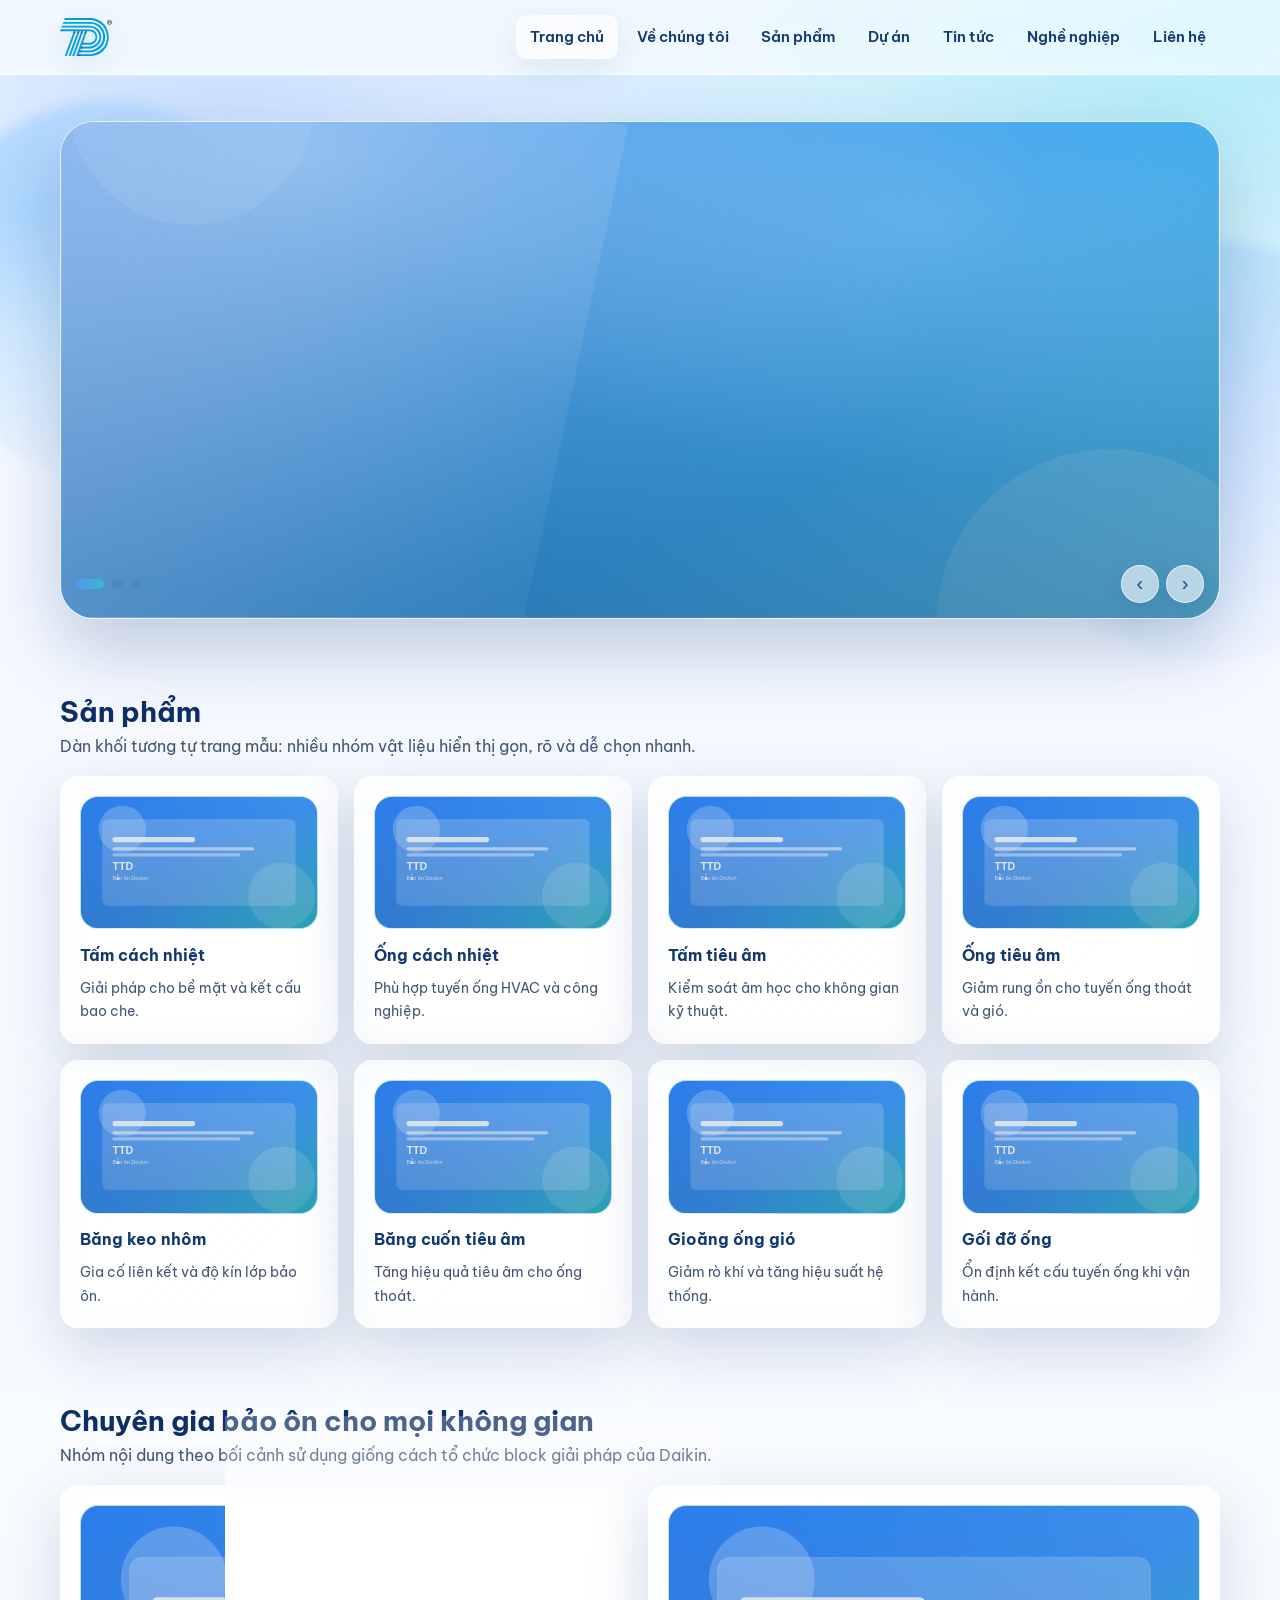
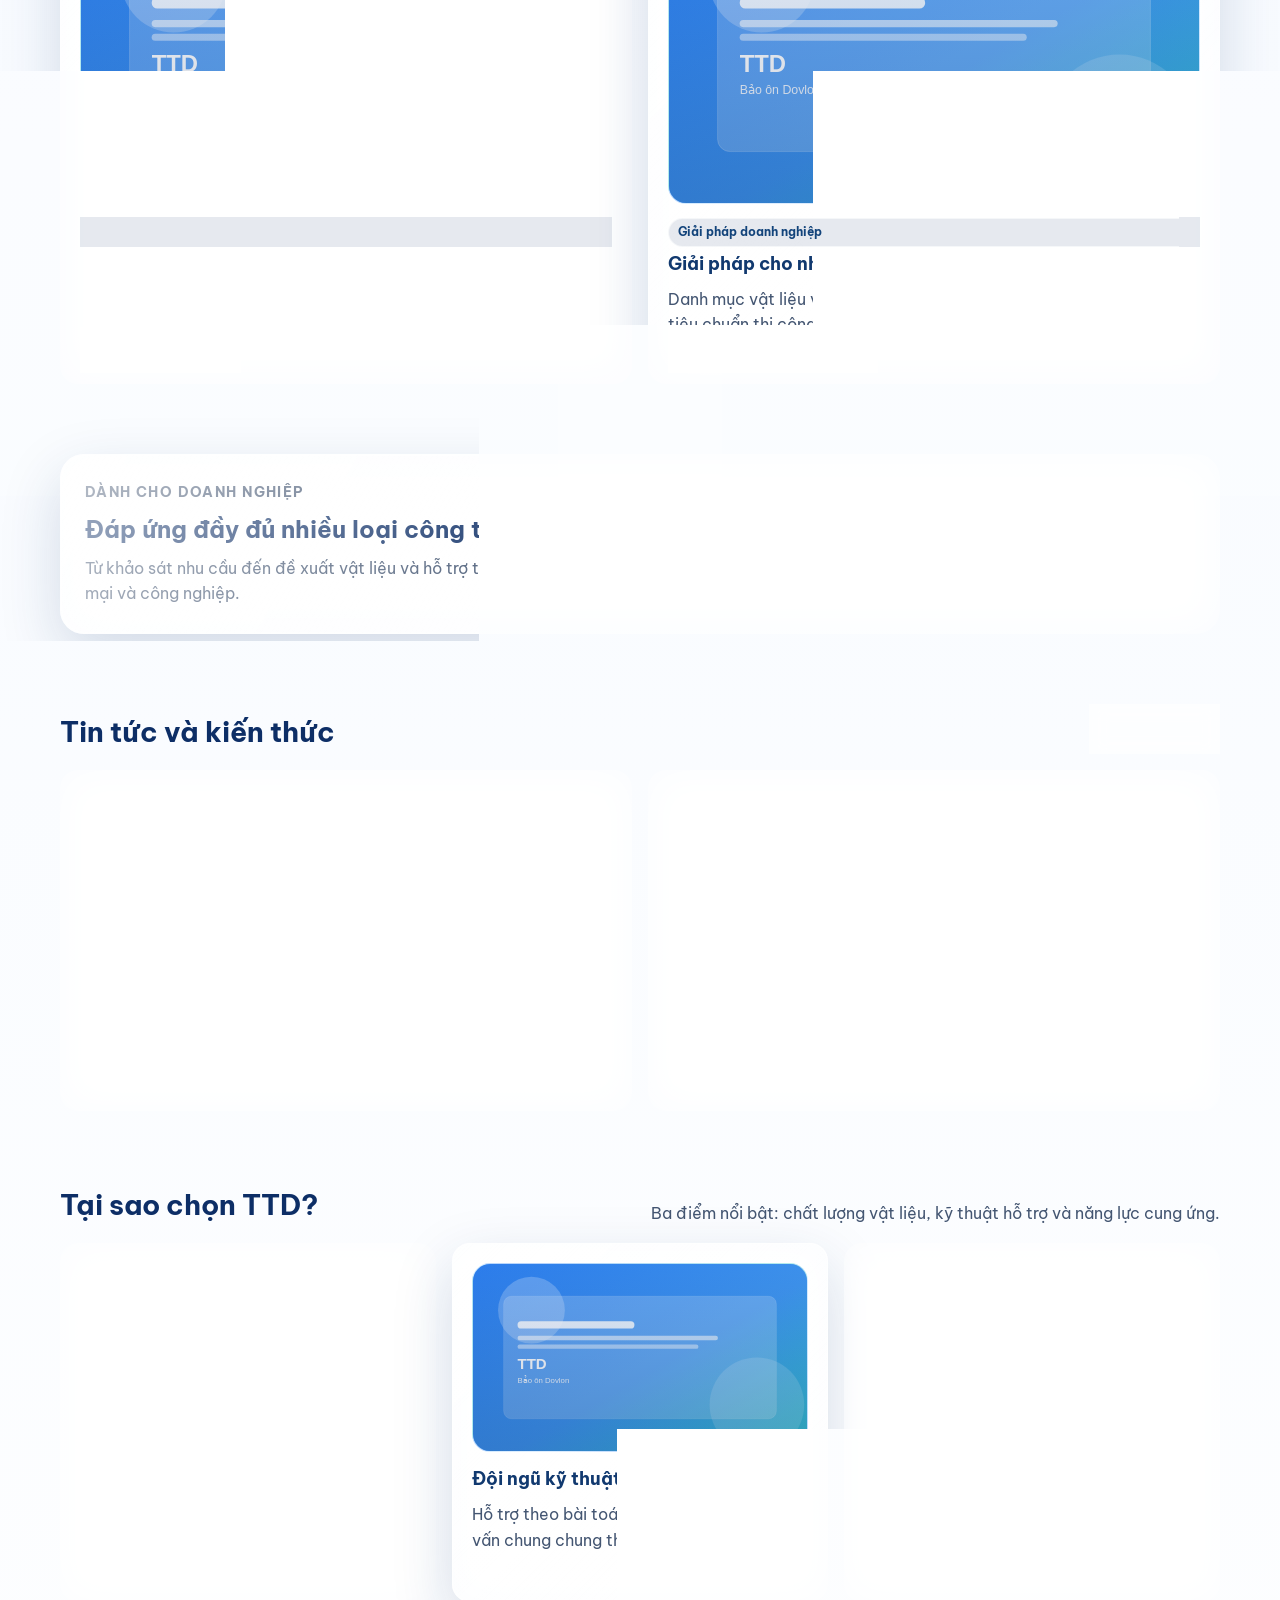
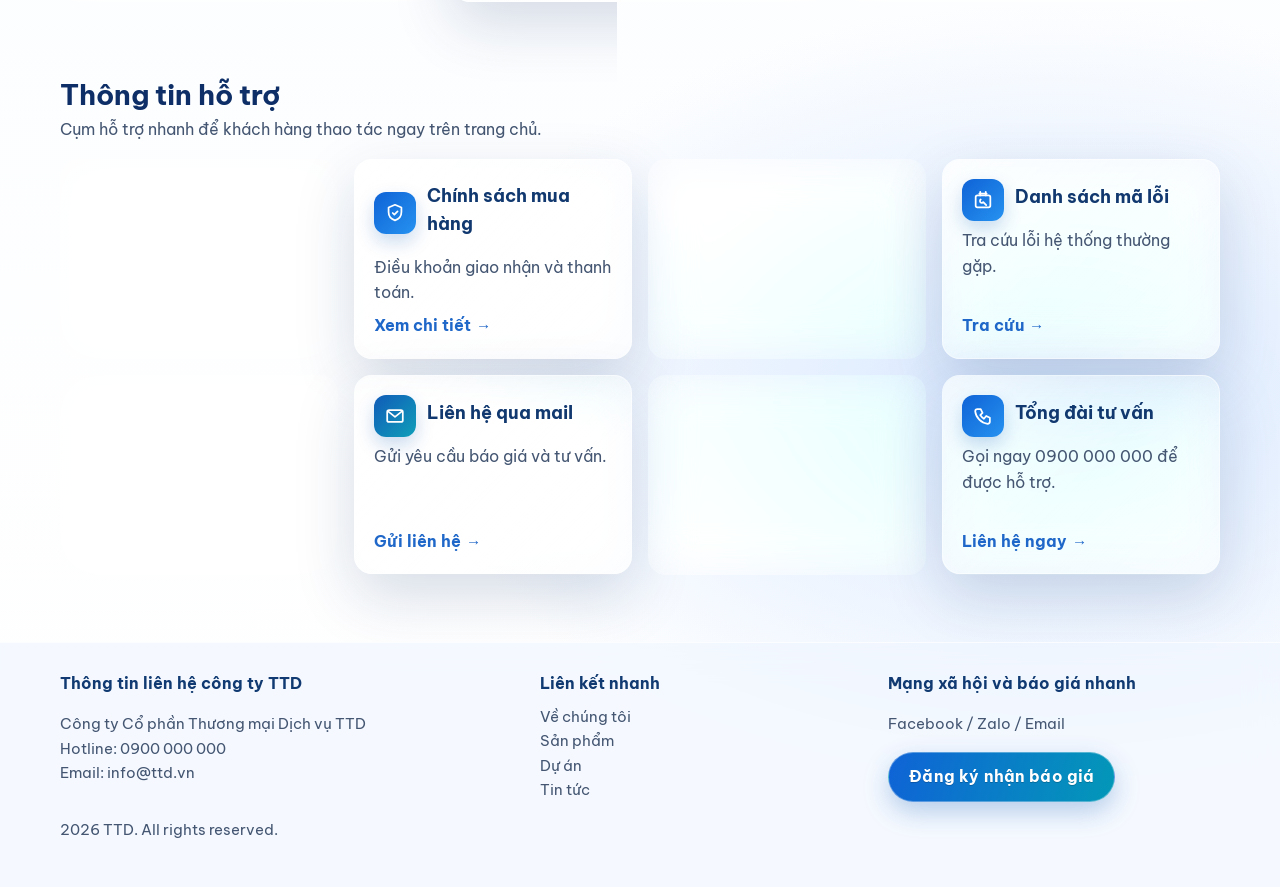
<file: index.html>
﻿<!doctype html>
<html lang="vi">
<head>
  <meta charset="utf-8">
  <meta name="viewport" content="width=device-width, initial-scale=1">
  <title>TTD - Bảo ôn Dovlon</title>
  <meta name="description" content="Website thương hiệu TTD với giải pháp bảo ôn Dovlon: cách nhiệt, tiêu âm và vật tư phụ trợ.">
  <link rel="preconnect" href="https://fonts.googleapis.com">
  <link rel="preconnect" href="https://fonts.gstatic.com" crossorigin>
  <link rel="preload" as="image" href="https://images.pexels.com/photos/6419128/pexels-photo-6419128.jpeg?_gl=1*1ueiqzv*_ga*MTczNDM4NjI1MS4xNzc3MDAxMjA4*_ga_8JE65Q40S6*czE3NzcwMDEyMDgkbzEkZzEkdDE3NzcwMDEzNTkkajU3JGwwJGgw">
  <link href="https://fonts.googleapis.com/css2?family=Be+Vietnam+Pro:wght@400;500;600;700;800&display=swap" rel="stylesheet">
  <link rel="stylesheet" href="assets/css/styles.css">
</head>
<body>
  <header class="topbar">
    <div class="container nav-wrap">
      <a class="brand" href="index.html" aria-label="TTD Home"><img class="logo-mark" src="assets/img/logo-ttd.svg" alt="TTD logo"></a>
      <button class="menu-toggle" aria-label="Mở menu">Menu</button>
      <nav class="menu">
        <a class="active" href="index.html">Trang chủ</a>
        <a href="about.html">Về chúng tôi</a>
        <a href="products.html">Sản phẩm</a>
        <a href="projects.html">Dự án</a>
        <a href="news.html">Tin tức</a>
        <a href="careers.html">Nghề nghiệp</a>
        <a href="contact.html">Liên hệ</a>
      </nav>
    </div>
  </header>

  <main>
    <section class="hero hero-banner">
      <div class="container">
        <div class="hero-slider hero-banner-slider" data-hero-slider>
          <article class="hero-slide is-active" data-hero-slide>
            <a class="hero-photo hero-banner-frame" href="products.html" aria-label="Khám phá sản phẩm bảo ôn TTD">
              <img loading="eager" fetchpriority="high" decoding="async" src="https://images.pexels.com/photos/6419128/pexels-photo-6419128.jpeg?_gl=1*1ueiqzv*_ga*MTczNDM4NjI1MS4xNzc3MDAxMjA4*_ga_8JE65Q40S6*czE3NzcwMDEyMDgkbzEkZzEkdDE3NzcwMDEzNTkkajU3JGwwJGgw" alt="Hệ thống kỹ thuật công trình ứng dụng giải pháp bảo ôn">
            </a>
          </article>

          <article class="hero-slide" data-hero-slide>
            <a class="hero-photo hero-banner-frame" href="projects.html" aria-label="Xem dự án thương mại của TTD">
              <img loading="eager" src="https://images.unsplash.com/photo-1486406146926-c627a92ad1ab?auto=format&fit=crop&w=1800&q=80" alt="Công trình thương mại sử dụng giải pháp tiêu âm và cách nhiệt">
            </a>
          </article>

          <article class="hero-slide" data-hero-slide>
            <a class="hero-photo hero-banner-frame" href="contact.html" aria-label="Liên hệ để nhận báo giá nhanh">
              <img loading="eager" src="https://images.unsplash.com/photo-1553413077-190dd305871c?auto=format&fit=crop&w=1800&q=80" alt="Kho hàng và năng lực cung ứng đồng bộ của TTD">
            </a>
          </article>

          <div class="hero-slider-ui">
            <div class="hero-dots" role="tablist" aria-label="Hero slides">
              <button class="hero-dot is-active" type="button" data-hero-dot aria-label="Slide 1"></button>
              <button class="hero-dot" type="button" data-hero-dot aria-label="Slide 2"></button>
              <button class="hero-dot" type="button" data-hero-dot aria-label="Slide 3"></button>
            </div>
            <div class="hero-arrows">
              <button class="hero-arrow" type="button" data-hero-prev aria-label="Slide trước">‹</button>
              <button class="hero-arrow" type="button" data-hero-next aria-label="Slide sau">›</button>
            </div>
          </div>
        </div>
      </div>
    </section>

    <section>
      <div class="container">
        <div class="section-head">
          <div>
            <h2>Sản phẩm</h2>
            <p>Dàn khối tương tự trang mẫu: nhiều nhóm vật liệu hiển thị gọn, rõ và dễ chọn nhanh.</p>
          </div>
        </div>
        <div class="grid-4 product-grid">
          <article class="card product-tile"><div class="image-block"><img loading="lazy" src="https://images.unsplash.com/photo-1621905251918-48416bd8575a?auto=format&fit=crop&w=1200&q=80" alt="Tấm cách nhiệt"></div><h3>Tấm cách nhiệt</h3><p>Giải pháp cho bề mặt và kết cấu bao che.</p></article>
          <article class="card product-tile"><div class="image-block"><img loading="lazy" src="https://images.pexels.com/photos/207247/pexels-photo-207247.jpeg?auto=compress&cs=tinysrgb&w=1200" alt="Ống cách nhiệt"></div><h3>Ống cách nhiệt</h3><p>Phù hợp tuyến ống HVAC và công nghiệp.</p></article>
          <article class="card product-tile"><div class="image-block"><img loading="lazy" src="https://images.unsplash.com/photo-1517148815978-75f6acaaf32c?auto=format&fit=crop&w=1200&q=80" alt="Tấm tiêu âm"></div><h3>Tấm tiêu âm</h3><p>Kiểm soát âm học cho không gian kỹ thuật.</p></article>
          <article class="card product-tile"><div class="image-block"><img loading="lazy" src="https://images.pexels.com/photos/585419/pexels-photo-585419.jpeg?auto=compress&cs=tinysrgb&w=1200" alt="Ống tiêu âm"></div><h3>Ống tiêu âm</h3><p>Giảm rung ồn cho tuyến ống thoát và gió.</p></article>
          <article class="card product-tile"><div class="image-block"><img loading="lazy" src="https://images.unsplash.com/photo-1604335399105-a0c585fd81a1?auto=format&fit=crop&w=1200&q=80" alt="Băng keo nhôm"></div><h3>Băng keo nhôm</h3><p>Gia cố liên kết và độ kín lớp bảo ôn.</p></article>
          <article class="card product-tile"><div class="image-block"><img loading="lazy" src="https://images.pexels.com/photos/1216589/pexels-photo-1216589.jpeg?auto=compress&cs=tinysrgb&w=1200" alt="Băng cuốn tiêu âm"></div><h3>Băng cuốn tiêu âm</h3><p>Tăng hiệu quả tiêu âm cho ống thoát.</p></article>
          <article class="card product-tile"><div class="image-block"><img loading="lazy" src="https://images.pexels.com/photos/6474477/pexels-photo-6474477.jpeg?auto=compress&cs=tinysrgb&w=1200" alt="Gioăng ống gió"></div><h3>Gioăng ống gió</h3><p>Giảm rò khí và tăng hiệu suất hệ thống.</p></article>
          <article class="card product-tile"><div class="image-block"><img loading="lazy" src="https://images.unsplash.com/photo-1581092160613-7f20d7e8f26e?auto=format&fit=crop&w=1200&q=80" alt="Gối đỡ ống"></div><h3>Gối đỡ ống</h3><p>Ổn định kết cấu tuyến ống khi vận hành.</p></article>
        </div>
      </div>
    </section>

    <section>
      <div class="container">
        <div class="section-head">
          <div>
            <h2>Chuyên gia bảo ôn cho mọi không gian</h2>
            <p>Nhóm nội dung theo bối cảnh sử dụng giống cách tổ chức block giải pháp của Daikin.</p>
          </div>
        </div>
        <div class="grid-2 solution-grid">
          <article class="card solution-card">
            <div class="image-block"><img loading="lazy" src="https://images.unsplash.com/photo-1486406146926-c627a92ad1ab?auto=format&fit=crop&w=1200&q=80" alt="Giải pháp cho nhà ở"></div>
            <span class="badge">Giải pháp dân dụng</span>
            <h3>Giải pháp dành cho nhà ở</h3>
            <p>Vật liệu bảo ôn giúp hệ điều hòa vận hành ổn định, giảm đọng sương và tối ưu điện năng theo thời gian dài.</p>
            <p><a class="btn btn-soft" href="products.html">Xem giải pháp</a></p>
          </article>
          <article class="card solution-card">
            <div class="image-block"><img loading="lazy" src="https://images.unsplash.com/photo-1553413077-190dd305871c?auto=format&fit=crop&w=1200&q=80" alt="Giải pháp cho doanh nghiệp"></div>
            <span class="badge">Giải pháp doanh nghiệp</span>
            <h3>Giải pháp cho nhà máy, khách sạn, văn phòng</h3>
            <p>Danh mục vật liệu và phụ trợ đồng bộ cho các công trình yêu cầu tiêu chuẩn thi công cao và vận hành liên tục.</p>
            <p><a class="btn btn-soft" href="projects.html">Xem dự án ứng dụng</a></p>
          </article>
        </div>
      </div>
    </section>

    <section>
      <div class="container">
        <article class="glass enterprise-banner">
          <div>
            <p class="eyebrow">Dành cho doanh nghiệp</p>
            <h2>Đáp ứng đầy đủ nhiều loại công trình kỹ thuật</h2>
            <p>Từ khảo sát nhu cầu đến đề xuất vật liệu và hỗ trợ triển khai, TTD đi theo mô hình hỗ trợ trọn cụm cho dự án thương mại và công nghiệp.</p>
          </div>
          <a class="btn btn-primary" href="contact.html">Tìm hiểu thêm</a>
        </article>
      </div>
    </section>

    <section>
      <div class="container">
        <div class="section-head">
          <h2>Tin tức và kiến thức</h2>
          <a class="btn btn-soft" href="news.html">Xem tất cả</a>
        </div>
        <div class="grid-2 news-columns">
          <article class="card news-column">
            <h3>Tin tức và hoạt động</h3>
            <a class="news-link" href="news.html"><span>16/04/2026</span> TTD cập nhật catalogue vật liệu bảo ôn mới</a>
            <a class="news-link" href="news.html"><span>01/04/2026</span> Chương trình hỗ trợ kỹ thuật mùa cao điểm</a>
            <a class="news-link" href="news.html"><span>20/03/2026</span> TTD mở rộng năng lực cung ứng nhóm tiêu âm</a>
          </article>
          <article class="card news-column">
            <h3>Kiến thức và kỹ thuật</h3>
            <a class="news-link" href="news.html"><span>20/03/2026</span> Hướng dẫn dán gioăng kín khít và bôi keo chuẩn</a>
            <a class="news-link" href="news.html"><span>04/03/2026</span> Chọn độ dày vật liệu theo tải vận hành HVAC</a>
            <a class="news-link" href="news.html"><span>06/02/2026</span> Tối ưu tiết kiệm năng lượng từ lớp bảo ôn</a>
          </article>
        </div>
      </div>
    </section>

    <section>
      <div class="container">
        <div class="section-head">
          <h2>Tại sao chọn TTD?</h2>
          <p>Ba điểm nổi bật: chất lượng vật liệu, kỹ thuật hỗ trợ và năng lực cung ứng.</p>
        </div>
        <div class="grid-3">
          <article class="card">
            <div class="image-block"><img loading="lazy" src="https://images.unsplash.com/photo-1581091215367-59ab6dcefefc?auto=format&fit=crop&w=1200&q=80" alt="Không khí hoàn hảo"></div>
            <h3>Không khí hoàn hảo cho mọi không gian</h3>
            <p>Tập trung vào hiệu quả vận hành, độ bền và trải nghiệm sử dụng dài hạn.</p>
          </article>
          <article class="card">
            <div class="image-block"><img loading="lazy" src="https://images.pexels.com/photos/3183150/pexels-photo-3183150.jpeg?auto=compress&cs=tinysrgb&w=1200" alt="Đội ngũ kỹ thuật"></div>
            <h3>Đội ngũ kỹ thuật hỗ trợ thực tế</h3>
            <p>Hỗ trợ theo bài toán công trình thay vì tư vấn chung chung theo catalog.</p>
          </article>
          <article class="card">
            <div class="image-block"><img loading="lazy" src="https://images.unsplash.com/photo-1586528116311-ad8dd3c8310d?auto=format&fit=crop&w=1200&q=80" alt="Năng lực cung ứng"></div>
            <h3>Năng lực cung ứng đồng bộ</h3>
            <p>Danh mục sản phẩm và phụ trợ đầy đủ để triển khai xuyên suốt dự án.</p>
          </article>
        </div>
      </div>
    </section>

    <section>
      <div class="container">
        <div class="section-head">
          <div>
            <h2>Thông tin hỗ trợ</h2>
            <p>Cụm hỗ trợ nhanh để khách hàng thao tác ngay trên trang chủ.</p>
          </div>
        </div>
        <div class="grid-4 support-grid">
          <article class="card support-item">
            <div class="support-head">
              <span class="support-icon" aria-hidden="true"><svg viewBox="0 0 24 24"><path d="M4 6.5h7.5a2 2 0 0 1 2 2V20H6a2 2 0 0 1-2-2V6.5Z"/><path d="M20 6.5h-7.5a2 2 0 0 0-2 2V20H18a2 2 0 0 0 2-2V6.5Z"/><path d="M10.5 9.5h3"/></svg></span>
              <h3>Catalog sản phẩm</h3>
            </div>
            <p>Tra cứu nhanh danh mục vật liệu bảo ôn.</p>
            <a href="products.html">Xem chi tiết</a>
          </article>
          <article class="card support-item">
            <div class="support-head">
              <span class="support-icon" aria-hidden="true"><svg viewBox="0 0 24 24"><path d="M12 3l7 3v5c0 4.5-2.8 7.8-7 9-4.2-1.2-7-4.5-7-9V6l7-3Z"/><path d="m9.5 12 1.8 1.8 3.5-3.5"/></svg></span>
              <h3>Chính sách mua hàng</h3>
            </div>
            <p>Điều khoản giao nhận và thanh toán.</p>
            <a href="contact.html">Xem chi tiết</a>
          </article>
          <article class="card support-item">
            <div class="support-head">
              <span class="support-icon" aria-hidden="true"><svg viewBox="0 0 24 24"><path d="M14.5 5.5 18.5 9.5"/><path d="m3 21 4.2-1 10-10a2.8 2.8 0 0 0-4-4l-10 10L3 21Z"/><path d="M12 7.8 16.2 12"/></svg></span>
              <h3>Dịch vụ bảo trì</h3>
            </div>
            <p>Liên hệ hỗ trợ sau bán hàng.</p>
            <a href="contact.html">Liên hệ bảo trì</a>
          </article>
          <article class="card support-item">
            <div class="support-head">
              <span class="support-icon" aria-hidden="true"><svg viewBox="0 0 24 24"><path d="M8 5h8"/><path d="M9 3v4"/><path d="M15 3v4"/><rect x="4" y="7" width="16" height="13" rx="2"/><path d="M9.5 11.5a2 2 0 1 0 2.8 2.8l3.2 3.2"/></svg></span>
              <h3>Danh sách mã lỗi</h3>
            </div>
            <p>Tra cứu lỗi hệ thống thường gặp.</p>
            <a href="contact.html">Tra cứu</a>
          </article>
          <article class="card support-item">
            <div class="support-head">
              <span class="support-icon" aria-hidden="true"><svg viewBox="0 0 24 24"><path d="M9 9a3 3 0 1 1 6 0c0 2-3 2.5-3 4"/><circle cx="12" cy="17.5" r=".5"/><circle cx="12" cy="12" r="10"/></svg></span>
              <h3>Câu hỏi thường gặp</h3>
            </div>
            <p>Giải đáp các câu hỏi phổ biến.</p>
            <a href="contact.html">Tìm hiểu thêm</a>
          </article>
          <article class="card support-item">
            <div class="support-head">
              <span class="support-icon" aria-hidden="true"><svg viewBox="0 0 24 24"><rect x="3.5" y="5.5" width="17" height="13" rx="2"/><path d="m4.5 7 7.5 6 7.5-6"/></svg></span>
              <h3>Liên hệ qua mail</h3>
            </div>
            <p>Gửi yêu cầu báo giá và tư vấn.</p>
            <a href="contact.html">Gửi liên hệ</a>
          </article>
          <article class="card support-item">
            <div class="support-head">
              <span class="support-icon" aria-hidden="true"><svg viewBox="0 0 24 24"><path d="M3.5 20.5h17"/><rect x="6" y="4" width="12" height="16" rx="1"/><path d="M9 8h6M9 11.5h6M9 15h3"/></svg></span>
              <h3>Tư vấn doanh nghiệp</h3>
            </div>
            <p>Đăng ký hỗ trợ cho công trình lớn.</p>
            <a href="contact.html">Liên hệ tư vấn</a>
          </article>
          <article class="card support-item">
            <div class="support-head">
              <span class="support-icon" aria-hidden="true"><svg viewBox="0 0 24 24"><path d="M5.5 4.5h4l2 4-2.5 2.5a14 14 0 0 0 4 4L15.5 12l4 2v4A2.5 2.5 0 0 1 17 20.5 15.5 15.5 0 0 1 3.5 7 2.5 2.5 0 0 1 6 4.5"/></svg></span>
              <h3>Tổng đài tư vấn</h3>
            </div>
            <p>Gọi ngay 0900 000 000 để được hỗ trợ.</p>
            <a href="contact.html">Liên hệ ngay</a>
          </article>
        </div>
      </div>
    </section>
  </main>

  <footer class="footer">
    <div class="container">
      <div class="footer-grid">
        <section>
          <h4>Thông tin liên hệ công ty TTD</h4>
          <p>Công ty Cổ phần Thương mại Dịch vụ TTD<br>Hotline: 0900 000 000<br>Email: info@ttd.vn</p>
        </section>
        <section>
          <h4>Liên kết nhanh</h4>
          <ul>
            <li><a href="about.html">Về chúng tôi</a></li>
            <li><a href="products.html">Sản phẩm</a></li>
            <li><a href="projects.html">Dự án</a></li>
            <li><a href="news.html">Tin tức</a></li>
          </ul>
        </section>
        <section>
          <h4>Mạng xã hội và báo giá nhanh</h4>
          <p><a href="#">Facebook</a> / <a href="#">Zalo</a> / <a href="#">Email</a></p>
          <a class="btn btn-primary" href="contact.html">Đăng ký nhận báo giá</a>
        </section>
      </div>
      <p class="copyright">2026 TTD. All rights reserved.</p>
    </div>
  </footer>

  <script src="assets/js/main.js"></script>
</body>
</html>
</file>
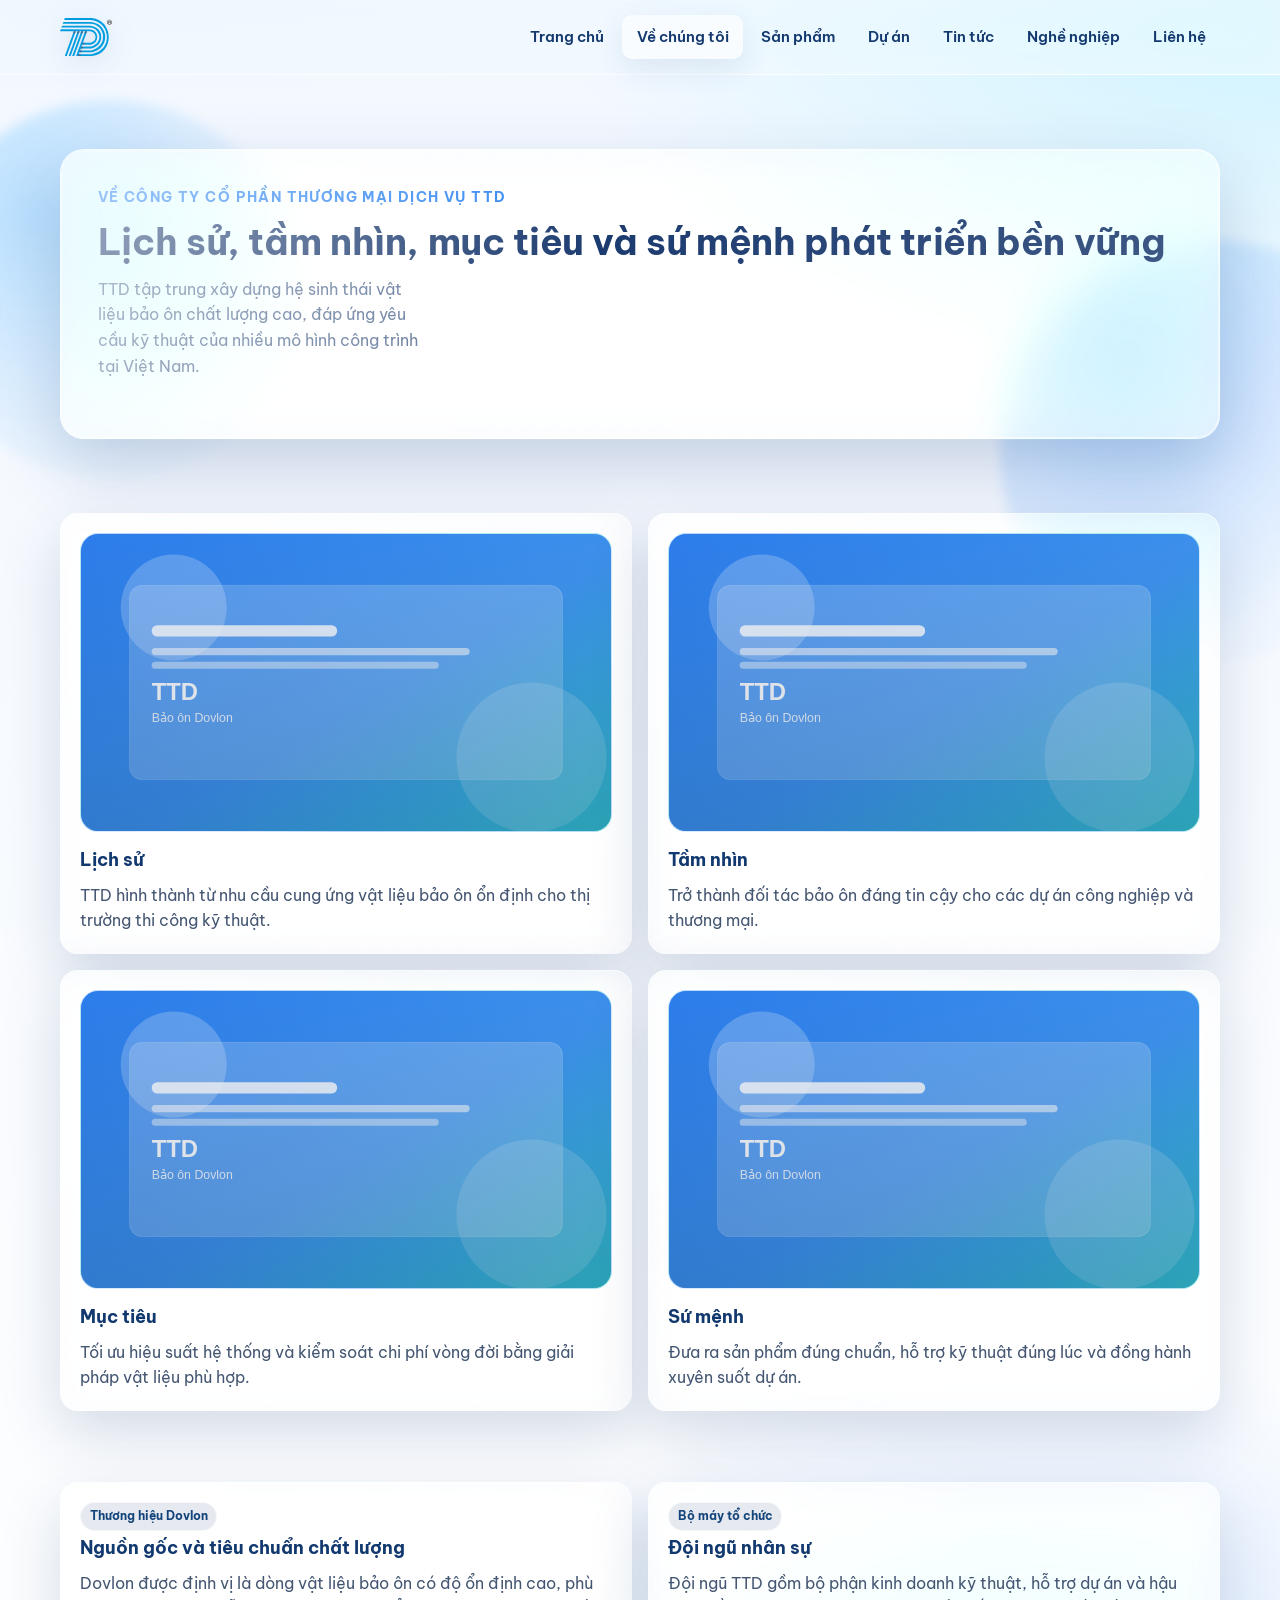
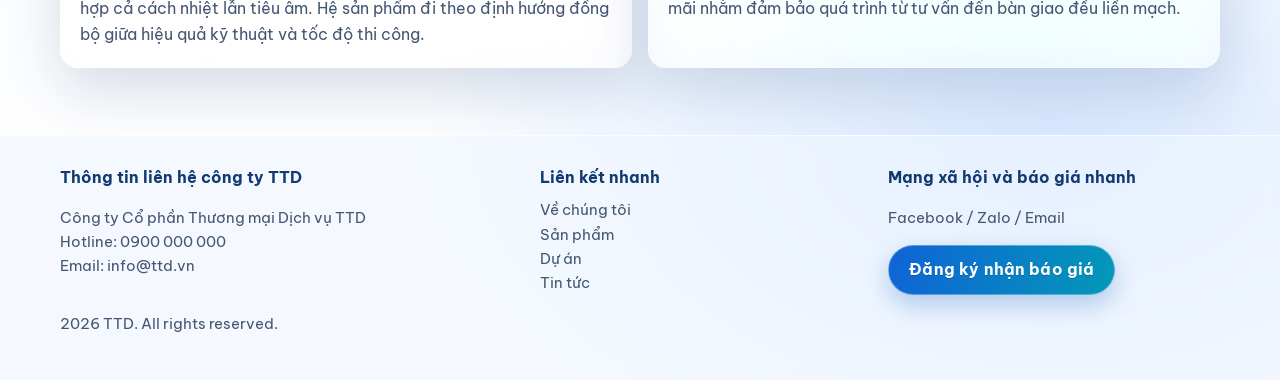
<file: about.html>
<!doctype html>
<html lang="vi">
<head>
  <meta charset="utf-8">
  <meta name="viewport" content="width=device-width, initial-scale=1">
  <title>Về chúng tôi - TTD</title>
  <meta name="description" content="Giới thiệu về TTD, định hướng phát triển và năng lực triển khai giải pháp bảo ôn Dovlon.">
  <link rel="preconnect" href="https://fonts.googleapis.com">
  <link rel="preconnect" href="https://fonts.gstatic.com" crossorigin>
  <link href="https://fonts.googleapis.com/css2?family=Be+Vietnam+Pro:wght@400;500;600;700;800&display=swap" rel="stylesheet">
  <link rel="stylesheet" href="assets/css/styles.css">
</head>
<body>
  <header class="topbar">
    <div class="container nav-wrap">
      <a class="brand" href="index.html" aria-label="TTD Home"><img class="logo-mark" src="assets/img/logo-ttd.svg" alt="TTD logo"></a>
      <button class="menu-toggle" aria-label="Mở menu">Menu</button>
      <nav class="menu">
        <a href="index.html">Trang chủ</a>
        <a class="active" href="about.html">Về chúng tôi</a>
        <a href="products.html">Sản phẩm</a>
        <a href="projects.html">Dự án</a>
        <a href="news.html">Tin tức</a>
        <a href="careers.html">Nghề nghiệp</a>
        <a href="contact.html">Liên hệ</a>
      </nav>
    </div>
  </header>

  <main class="container">
    <section class="hero">
      <article class="glass hero-copy">
        <p class="eyebrow">Về Công ty Cổ phần Thương mại Dịch vụ TTD</p>
        <h2 class="title">Lịch sử, tầm nhìn, mục tiêu và sứ mệnh phát triển bền vững</h2>
        <p class="lead">TTD tập trung xây dựng hệ sinh thái vật liệu bảo ôn chất lượng cao, đáp ứng yêu cầu kỹ thuật của nhiều mô hình công trình tại Việt Nam.</p>
      </article>
    </section>

    <section class="grid-2">
      <article class="card"><div class="image-block"><img loading="lazy" src="https://images.unsplash.com/photo-1520607162513-77705c0f0d4a?auto=format&fit=crop&w=1200&q=80" alt="Lịch sử phát triển TTD"></div><h3>Lịch sử</h3><p>TTD hình thành từ nhu cầu cung ứng vật liệu bảo ôn ổn định cho thị trường thi công kỹ thuật.</p></article>
      <article class="card"><div class="image-block"><img loading="lazy" src="https://images.pexels.com/photos/3183150/pexels-photo-3183150.jpeg?auto=compress&cs=tinysrgb&w=1200" alt="Tầm nhìn TTD"></div><h3>Tầm nhìn</h3><p>Trở thành đối tác bảo ôn đáng tin cậy cho các dự án công nghiệp và thương mại.</p></article>
      <article class="card"><div class="image-block"><img loading="lazy" src="https://images.unsplash.com/photo-1581091226825-c6a89e7d6a1f?auto=format&fit=crop&w=1200&q=80" alt="Mục tiêu phát triển"></div><h3>Mục tiêu</h3><p>Tối ưu hiệu suất hệ thống và kiểm soát chi phí vòng đời bằng giải pháp vật liệu phù hợp.</p></article>
      <article class="card"><div class="image-block"><img loading="lazy" src="https://images.pexels.com/photos/3184339/pexels-photo-3184339.jpeg?auto=compress&cs=tinysrgb&w=1200" alt="Sứ mệnh của TTD"></div><h3>Sứ mệnh</h3><p>Đưa ra sản phẩm đúng chuẩn, hỗ trợ kỹ thuật đúng lúc và đồng hành xuyên suốt dự án.</p></article>
    </section>

    <section class="grid-2">
      <article class="card">
        <span class="badge">Thương hiệu Dovlon</span>
        <h3>Nguồn gốc và tiêu chuẩn chất lượng</h3>
        <p>Dovlon được định vị là dòng vật liệu bảo ôn có độ ổn định cao, phù hợp cả cách nhiệt lẫn tiêu âm. Hệ sản phẩm đi theo định hướng đồng bộ giữa hiệu quả kỹ thuật và tốc độ thi công.</p>
      </article>
      <article class="card">
        <span class="badge">Bộ máy tổ chức</span>
        <h3>Đội ngũ nhân sự</h3>
        <p>Đội ngũ TTD gồm bộ phận kinh doanh kỹ thuật, hỗ trợ dự án và hậu mãi nhằm đảm bảo quá trình từ tư vấn đến bàn giao đều liền mạch.</p>
      </article>
    </section>
  </main>

  <footer class="footer">
    <div class="container">
      <div class="footer-grid">
        <section>
          <h4>Thông tin liên hệ công ty TTD</h4>
          <p>Công ty Cổ phần Thương mại Dịch vụ TTD<br>Hotline: 0900 000 000<br>Email: info@ttd.vn</p>
        </section>
        <section>
          <h4>Liên kết nhanh</h4>
          <ul>
            <li><a href="about.html">Về chúng tôi</a></li>
            <li><a href="products.html">Sản phẩm</a></li>
            <li><a href="projects.html">Dự án</a></li>
            <li><a href="news.html">Tin tức</a></li>
          </ul>
        </section>
        <section>
          <h4>Mạng xã hội và báo giá nhanh</h4>
          <p><a href="#">Facebook</a> / <a href="#">Zalo</a> / <a href="#">Email</a></p>
          <a class="btn btn-primary" href="contact.html">Đăng ký nhận báo giá</a>
        </section>
      </div>
      <p class="copyright">2026 TTD. All rights reserved.</p>
    </div>
  </footer>

  <script src="assets/js/main.js"></script>
</body>
</html>
</file>
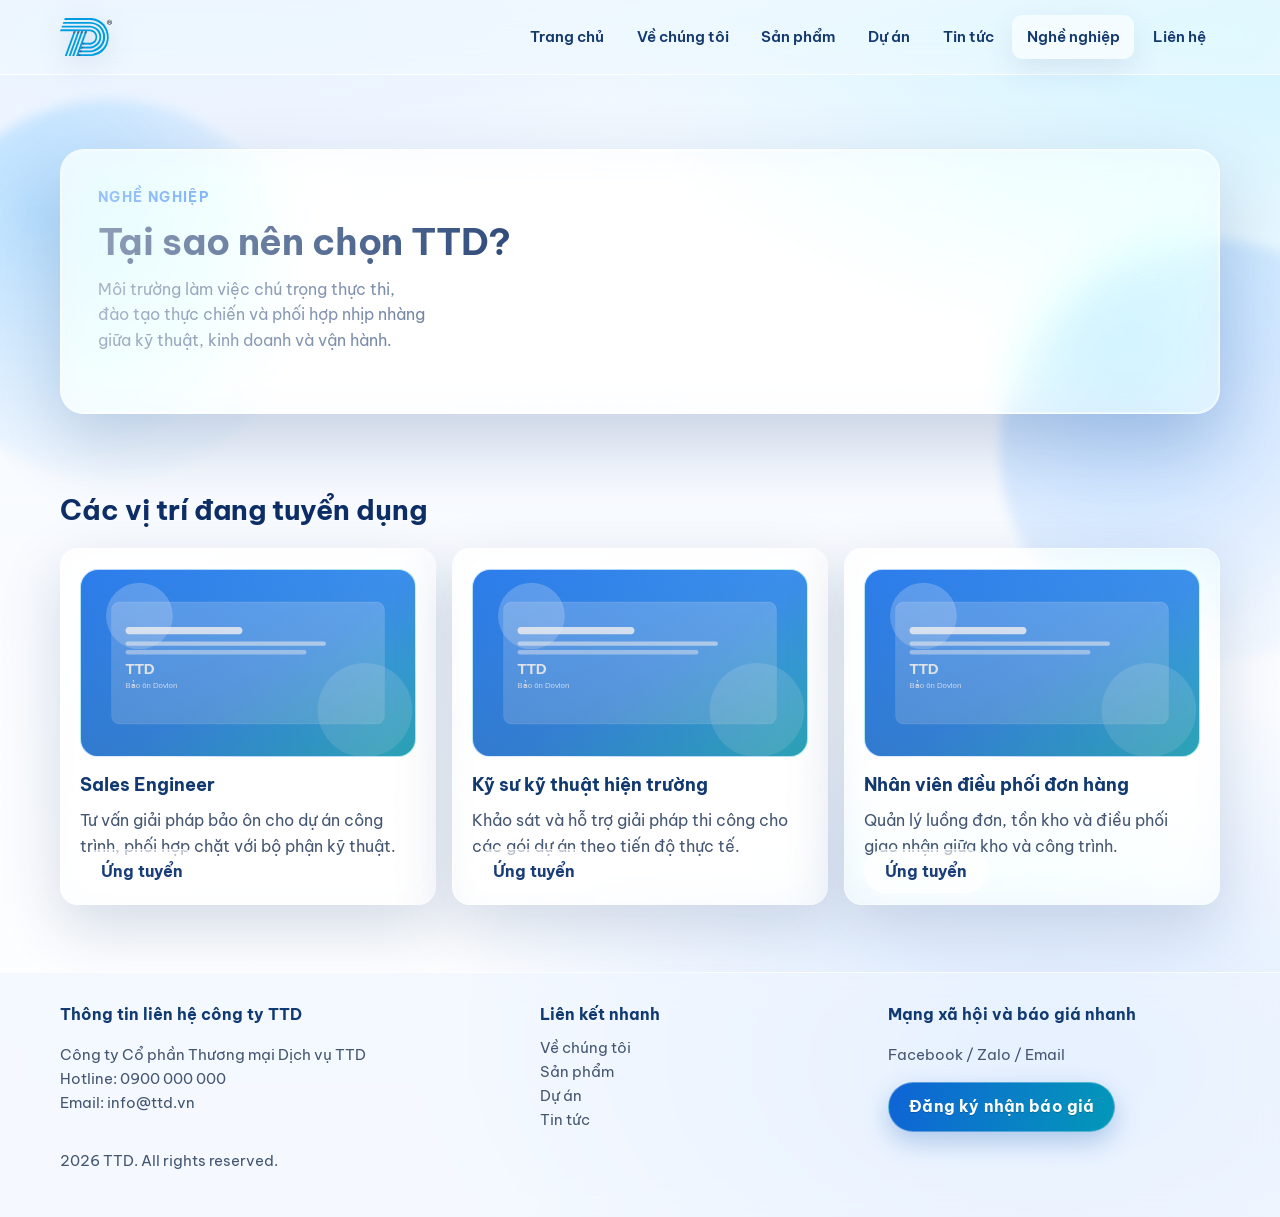
<file: careers.html>
<!doctype html>
<html lang="vi">
<head>
  <meta charset="utf-8">
  <meta name="viewport" content="width=device-width, initial-scale=1">
  <title>Nghề nghiệp - TTD</title>
  <meta name="description" content="Cơ hội nghề nghiệp tại TTD cho các vị trí kỹ thuật, kinh doanh và điều phối dự án.">
  <link rel="preconnect" href="https://fonts.googleapis.com">
  <link rel="preconnect" href="https://fonts.gstatic.com" crossorigin>
  <link href="https://fonts.googleapis.com/css2?family=Be+Vietnam+Pro:wght@400;500;600;700;800&display=swap" rel="stylesheet">
  <link rel="stylesheet" href="assets/css/styles.css">
</head>
<body>
  <header class="topbar">
    <div class="container nav-wrap">
      <a class="brand" href="index.html" aria-label="TTD Home"><img class="logo-mark" src="assets/img/logo-ttd.svg" alt="TTD logo"></a>
      <button class="menu-toggle" aria-label="Mở menu">Menu</button>
      <nav class="menu">
        <a href="index.html">Trang chủ</a>
        <a href="about.html">Về chúng tôi</a>
        <a href="products.html">Sản phẩm</a>
        <a href="projects.html">Dự án</a>
        <a href="news.html">Tin tức</a>
        <a class="active" href="careers.html">Nghề nghiệp</a>
        <a href="contact.html">Liên hệ</a>
      </nav>
    </div>
  </header>

  <main class="container">
    <section class="hero">
      <article class="glass hero-copy">
        <p class="eyebrow">Nghề nghiệp</p>
        <h2 class="title">Tại sao nên chọn TTD?</h2>
        <p class="lead">Môi trường làm việc chú trọng thực thi, đào tạo thực chiến và phối hợp nhịp nhàng giữa kỹ thuật, kinh doanh và vận hành.</p>
      </article>
    </section>

    <section>
      <div class="section-head"><h2>Các vị trí đang tuyển dụng</h2></div>
      <div class="grid-3">
        <article class="card"><div class="image-block"><img loading="lazy" src="https://images.unsplash.com/photo-1521791136064-7986c2920216?auto=format&fit=crop&w=1200&q=80" alt="Vị trí Sales Engineer"></div><h3>Sales Engineer</h3><p>Tư vấn giải pháp bảo ôn cho dự án công trình, phối hợp chặt với bộ phận kỹ thuật.</p><p><a class="btn btn-soft" href="contact.html">Ứng tuyển</a></p></article>
        <article class="card"><div class="image-block"><img loading="lazy" src="https://images.pexels.com/photos/3862627/pexels-photo-3862627.jpeg?auto=compress&cs=tinysrgb&w=1200" alt="Kỹ sư kỹ thuật hiện trường"></div><h3>Kỹ sư kỹ thuật hiện trường</h3><p>Khảo sát và hỗ trợ giải pháp thi công cho các gói dự án theo tiến độ thực tế.</p><p><a class="btn btn-soft" href="contact.html">Ứng tuyển</a></p></article>
        <article class="card"><div class="image-block"><img loading="lazy" src="https://images.unsplash.com/photo-1454165804606-c3d57bc86b40?auto=format&fit=crop&w=1200&q=80" alt="Nhân viên điều phối đơn hàng"></div><h3>Nhân viên điều phối đơn hàng</h3><p>Quản lý luồng đơn, tồn kho và điều phối giao nhận giữa kho và công trình.</p><p><a class="btn btn-soft" href="contact.html">Ứng tuyển</a></p></article>
      </div>
    </section>
  </main>

  <footer class="footer">
    <div class="container">
      <div class="footer-grid">
        <section>
          <h4>Thông tin liên hệ công ty TTD</h4>
          <p>Công ty Cổ phần Thương mại Dịch vụ TTD<br>Hotline: 0900 000 000<br>Email: info@ttd.vn</p>
        </section>
        <section>
          <h4>Liên kết nhanh</h4>
          <ul>
            <li><a href="about.html">Về chúng tôi</a></li>
            <li><a href="products.html">Sản phẩm</a></li>
            <li><a href="projects.html">Dự án</a></li>
            <li><a href="news.html">Tin tức</a></li>
          </ul>
        </section>
        <section>
          <h4>Mạng xã hội và báo giá nhanh</h4>
          <p><a href="#">Facebook</a> / <a href="#">Zalo</a> / <a href="#">Email</a></p>
          <a class="btn btn-primary" href="contact.html">Đăng ký nhận báo giá</a>
        </section>
      </div>
      <p class="copyright">2026 TTD. All rights reserved.</p>
    </div>
  </footer>

  <script src="assets/js/main.js"></script>
</body>
</html>
</file>
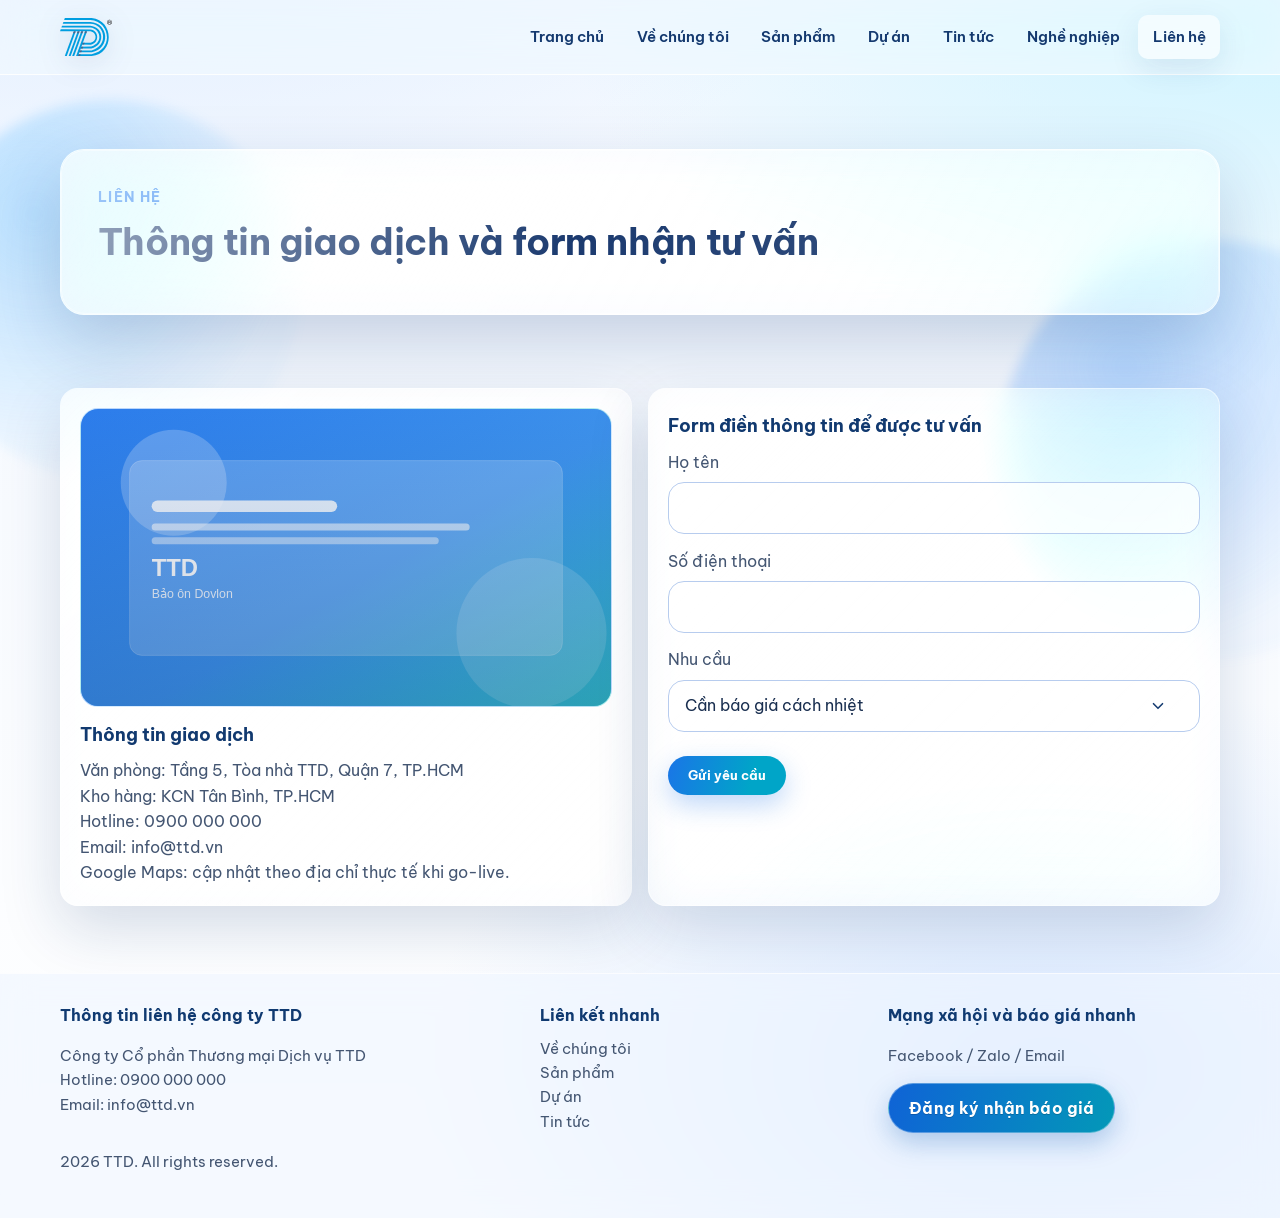
<file: contact.html>
<!doctype html>
<html lang="vi">
<head>
  <meta charset="utf-8">
  <meta name="viewport" content="width=device-width, initial-scale=1">
  <title>Liên hệ - TTD</title>
  <meta name="description" content="Liên hệ TTD để nhận tư vấn và báo giá vật liệu bảo ôn Dovlon cho dự án dân dụng và công nghiệp.">
  <link rel="preconnect" href="https://fonts.googleapis.com">
  <link rel="preconnect" href="https://fonts.gstatic.com" crossorigin>
  <link href="https://fonts.googleapis.com/css2?family=Be+Vietnam+Pro:wght@400;500;600;700;800&display=swap" rel="stylesheet">
  <link rel="stylesheet" href="assets/css/styles.css">
</head>
<body>
  <header class="topbar">
    <div class="container nav-wrap">
      <a class="brand" href="index.html" aria-label="TTD Home"><img class="logo-mark" src="assets/img/logo-ttd.svg" alt="TTD logo"></a>
      <button class="menu-toggle" aria-label="Mở menu">Menu</button>
      <nav class="menu">
        <a href="index.html">Trang chủ</a>
        <a href="about.html">Về chúng tôi</a>
        <a href="products.html">Sản phẩm</a>
        <a href="projects.html">Dự án</a>
        <a href="news.html">Tin tức</a>
        <a href="careers.html">Nghề nghiệp</a>
        <a class="active" href="contact.html">Liên hệ</a>
      </nav>
    </div>
  </header>

  <main class="container">
    <section class="hero">
      <article class="glass hero-copy">
        <p class="eyebrow">Liên hệ</p>
        <h2 class="title">Thông tin giao dịch và form nhận tư vấn</h2>
      </article>
    </section>

    <section class="grid-2">
      <article class="card">
        <div class="image-block">
          <img loading="lazy" src="https://images.unsplash.com/photo-1526772662000-3f88f10405ff?auto=format&fit=crop&w=1200&q=80" alt="Vị trí văn phòng TTD trên bản đồ">
        </div>
        <h3>Thông tin giao dịch</h3>
        <p>Văn phòng: Tầng 5, Tòa nhà TTD, Quận 7, TP.HCM</p>
        <p>Kho hàng: KCN Tân Bình, TP.HCM</p>
        <p>Hotline: 0900 000 000</p>
        <p>Email: info@ttd.vn</p>
        <p>Google Maps: cập nhật theo địa chỉ thực tế khi go-live.</p>
      </article>
      <article class="card">
        <h3>Form điền thông tin để được tư vấn</h3>
        <form class="contact-form">
          <p><label>Họ tên<br><input type="text" name="name"></label></p>
          <p><label>Số điện thoại<br><input type="tel" name="phone"></label></p>
          <p><label>Nhu cầu<br><select name="need"><option>Cần báo giá cách nhiệt</option><option>Cần báo giá tiêu âm</option><option>Vật tư phụ trợ</option></select></label></p>
          <button class="btn btn-primary" type="button">Gửi yêu cầu</button>
        </form>
      </article>
    </section>
  </main>

  <footer class="footer">
    <div class="container">
      <div class="footer-grid">
        <section>
          <h4>Thông tin liên hệ công ty TTD</h4>
          <p>Công ty Cổ phần Thương mại Dịch vụ TTD<br>Hotline: 0900 000 000<br>Email: info@ttd.vn</p>
        </section>
        <section>
          <h4>Liên kết nhanh</h4>
          <ul>
            <li><a href="about.html">Về chúng tôi</a></li>
            <li><a href="products.html">Sản phẩm</a></li>
            <li><a href="projects.html">Dự án</a></li>
            <li><a href="news.html">Tin tức</a></li>
          </ul>
        </section>
        <section>
          <h4>Mạng xã hội và báo giá nhanh</h4>
          <p><a href="#">Facebook</a> / <a href="#">Zalo</a> / <a href="#">Email</a></p>
          <a class="btn btn-primary" href="contact.html">Đăng ký nhận báo giá</a>
        </section>
      </div>
      <p class="copyright">2026 TTD. All rights reserved.</p>
    </div>
  </footer>

  <script src="assets/js/main.js"></script>
</body>
</html>
</file>
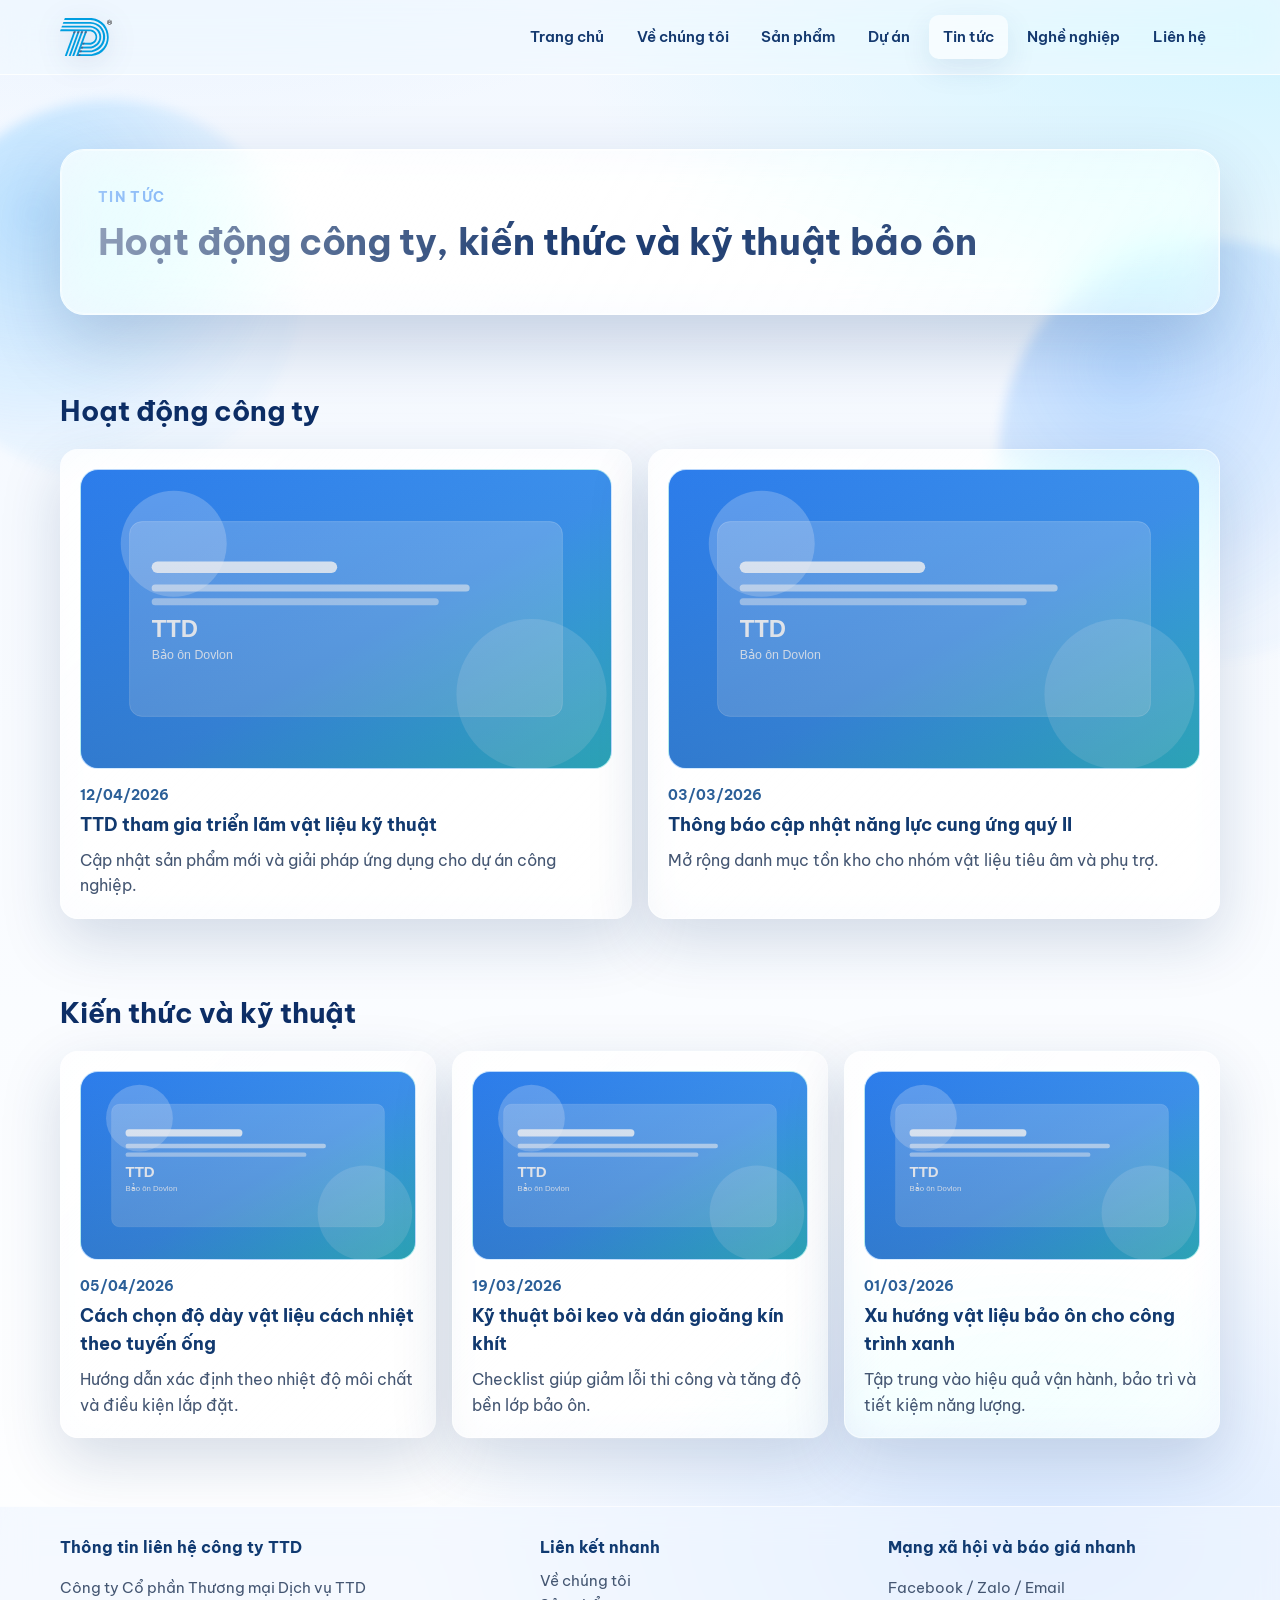
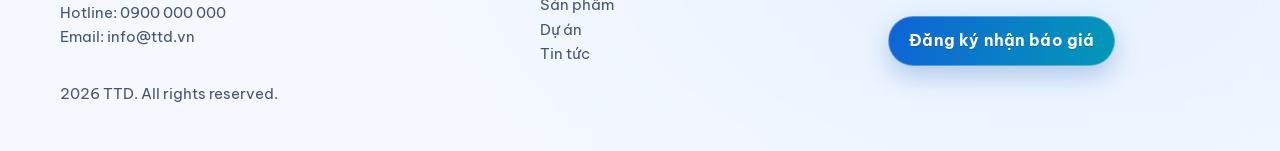
<file: news.html>
<!doctype html>
<html lang="vi">
<head>
  <meta charset="utf-8">
  <meta name="viewport" content="width=device-width, initial-scale=1">
  <title>Tin tức - TTD</title>
  <meta name="description" content="Tin tức hoạt động, kiến thức và kỹ thuật bảo ôn Dovlon do TTD cập nhật.">
  <link rel="preconnect" href="https://fonts.googleapis.com">
  <link rel="preconnect" href="https://fonts.gstatic.com" crossorigin>
  <link href="https://fonts.googleapis.com/css2?family=Be+Vietnam+Pro:wght@400;500;600;700;800&display=swap" rel="stylesheet">
  <link rel="stylesheet" href="assets/css/styles.css">
</head>
<body>
  <header class="topbar">
    <div class="container nav-wrap">
      <a class="brand" href="index.html" aria-label="TTD Home"><img class="logo-mark" src="assets/img/logo-ttd.svg" alt="TTD logo"></a>
      <button class="menu-toggle" aria-label="Mở menu">Menu</button>
      <nav class="menu">
        <a href="index.html">Trang chủ</a>
        <a href="about.html">Về chúng tôi</a>
        <a href="products.html">Sản phẩm</a>
        <a href="projects.html">Dự án</a>
        <a class="active" href="news.html">Tin tức</a>
        <a href="careers.html">Nghề nghiệp</a>
        <a href="contact.html">Liên hệ</a>
      </nav>
    </div>
  </header>

  <main class="container">
    <section class="hero">
      <article class="glass hero-copy">
        <p class="eyebrow">Tin tức</p>
        <h2 class="title">Hoạt động công ty, kiến thức và kỹ thuật bảo ôn</h2>
      </article>
    </section>

    <section>
      <div class="section-head"><h2>Hoạt động công ty</h2></div>
      <div class="grid-2">
        <article class="card news-item"><div class="image-block"><img loading="lazy" src="https://images.unsplash.com/photo-1542744173-8e7e53415bb0?auto=format&fit=crop&w=1200&q=80" alt="Triển lãm vật liệu kỹ thuật"></div><time datetime="2026-04-12">12/04/2026</time><h3>TTD tham gia triển lãm vật liệu kỹ thuật</h3><p>Cập nhật sản phẩm mới và giải pháp ứng dụng cho dự án công nghiệp.</p></article>
        <article class="card news-item"><div class="image-block"><img loading="lazy" src="https://images.pexels.com/photos/3183197/pexels-photo-3183197.jpeg?auto=compress&cs=tinysrgb&w=1200" alt="Cập nhật năng lực cung ứng"></div><time datetime="2026-03-03">03/03/2026</time><h3>Thông báo cập nhật năng lực cung ứng quý II</h3><p>Mở rộng danh mục tồn kho cho nhóm vật liệu tiêu âm và phụ trợ.</p></article>
      </div>
    </section>

    <section>
      <div class="section-head"><h2>Kiến thức và kỹ thuật</h2></div>
      <div class="grid-3">
        <article class="card news-item"><div class="image-block"><img loading="lazy" src="https://images.unsplash.com/photo-1581091215367-59ab6dcefefc?auto=format&fit=crop&w=1200&q=80" alt="Chọn độ dày vật liệu cách nhiệt"></div><time datetime="2026-04-05">05/04/2026</time><h3>Cách chọn độ dày vật liệu cách nhiệt theo tuyến ống</h3><p>Hướng dẫn xác định theo nhiệt độ môi chất và điều kiện lắp đặt.</p></article>
        <article class="card news-item"><div class="image-block"><img loading="lazy" src="https://images.pexels.com/photos/3862132/pexels-photo-3862132.jpeg?auto=compress&cs=tinysrgb&w=1200" alt="Kỹ thuật bôi keo và dán gioăng"></div><time datetime="2026-03-19">19/03/2026</time><h3>Kỹ thuật bôi keo và dán gioăng kín khít</h3><p>Checklist giúp giảm lỗi thi công và tăng độ bền lớp bảo ôn.</p></article>
        <article class="card news-item"><div class="image-block"><img loading="lazy" src="https://images.unsplash.com/photo-1460472178825-e5240623afd5?auto=format&fit=crop&w=1200&q=80" alt="Vật liệu bảo ôn cho công trình xanh"></div><time datetime="2026-03-01">01/03/2026</time><h3>Xu hướng vật liệu bảo ôn cho công trình xanh</h3><p>Tập trung vào hiệu quả vận hành, bảo trì và tiết kiệm năng lượng.</p></article>
      </div>
    </section>
  </main>

  <footer class="footer">
    <div class="container">
      <div class="footer-grid">
        <section>
          <h4>Thông tin liên hệ công ty TTD</h4>
          <p>Công ty Cổ phần Thương mại Dịch vụ TTD<br>Hotline: 0900 000 000<br>Email: info@ttd.vn</p>
        </section>
        <section>
          <h4>Liên kết nhanh</h4>
          <ul>
            <li><a href="about.html">Về chúng tôi</a></li>
            <li><a href="products.html">Sản phẩm</a></li>
            <li><a href="projects.html">Dự án</a></li>
            <li><a href="news.html">Tin tức</a></li>
          </ul>
        </section>
        <section>
          <h4>Mạng xã hội và báo giá nhanh</h4>
          <p><a href="#">Facebook</a> / <a href="#">Zalo</a> / <a href="#">Email</a></p>
          <a class="btn btn-primary" href="contact.html">Đăng ký nhận báo giá</a>
        </section>
      </div>
      <p class="copyright">2026 TTD. All rights reserved.</p>
    </div>
  </footer>

  <script src="assets/js/main.js"></script>
</body>
</html>
</file>
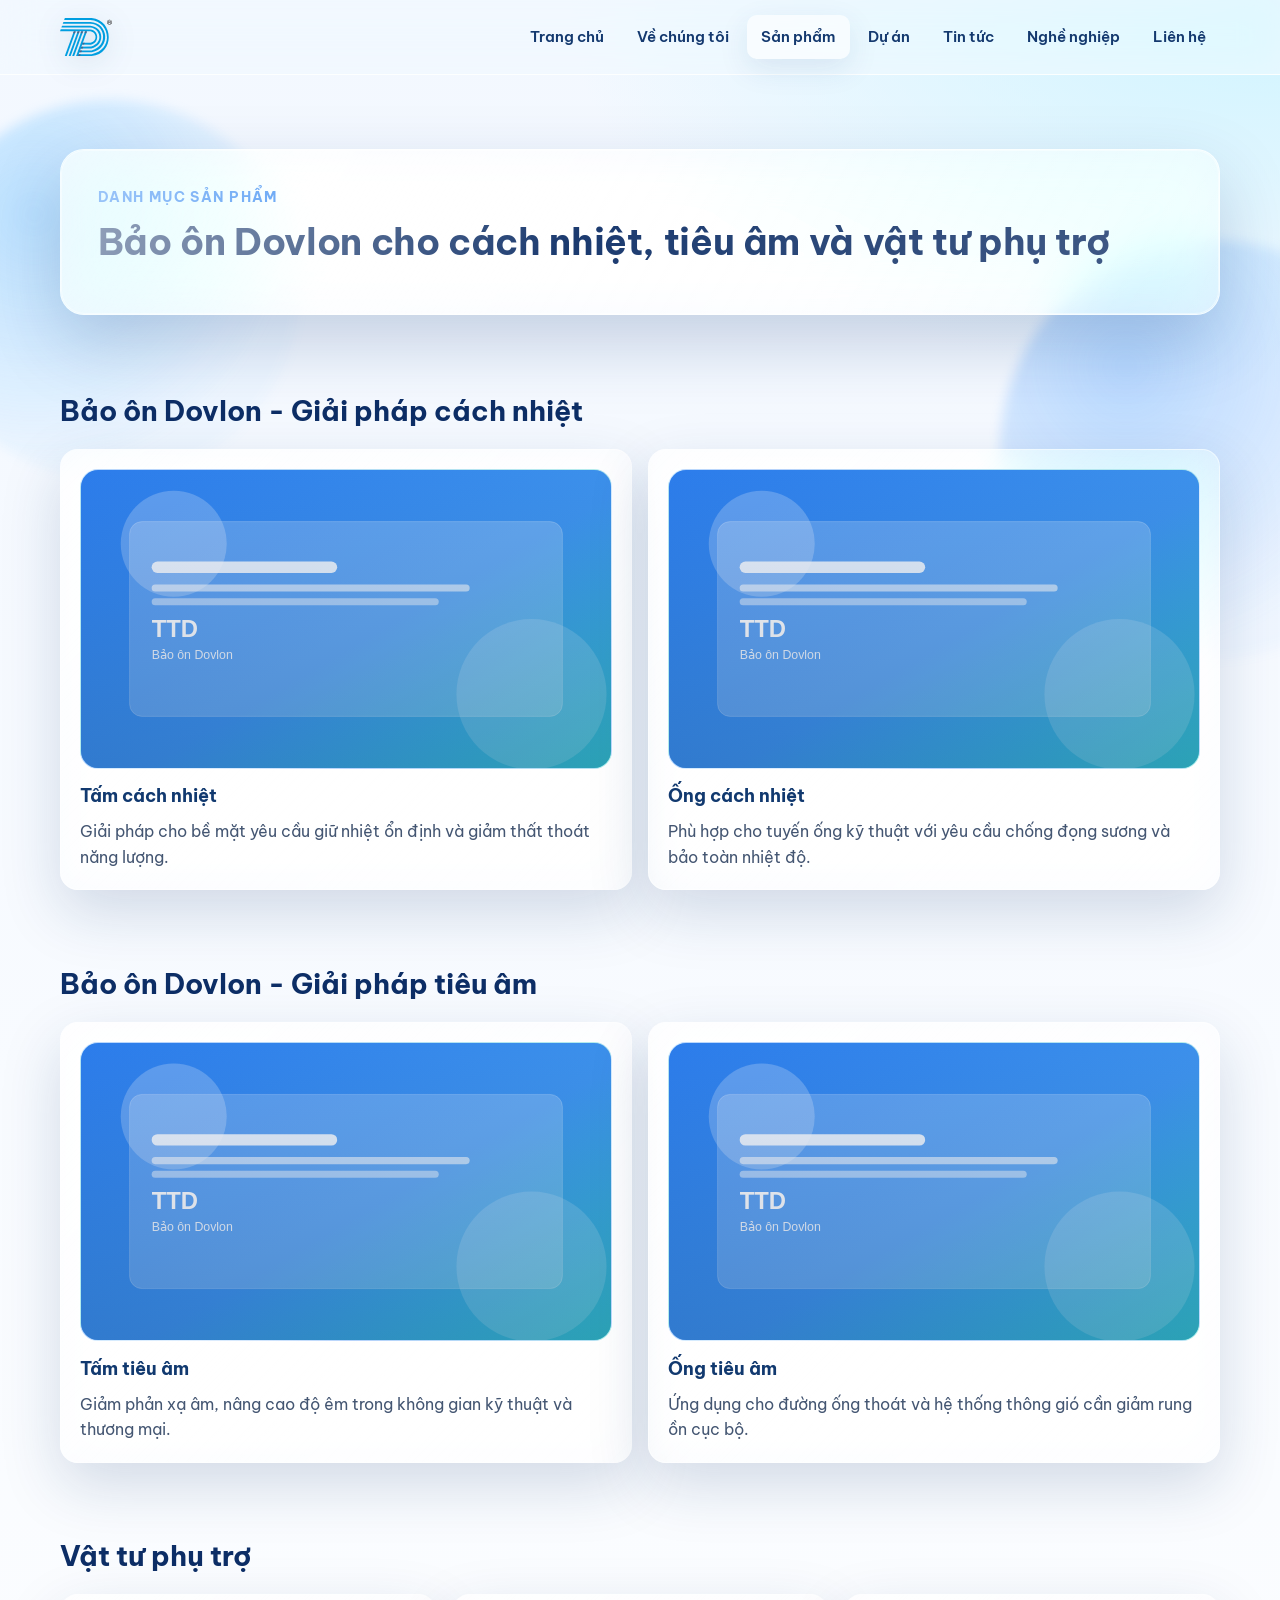
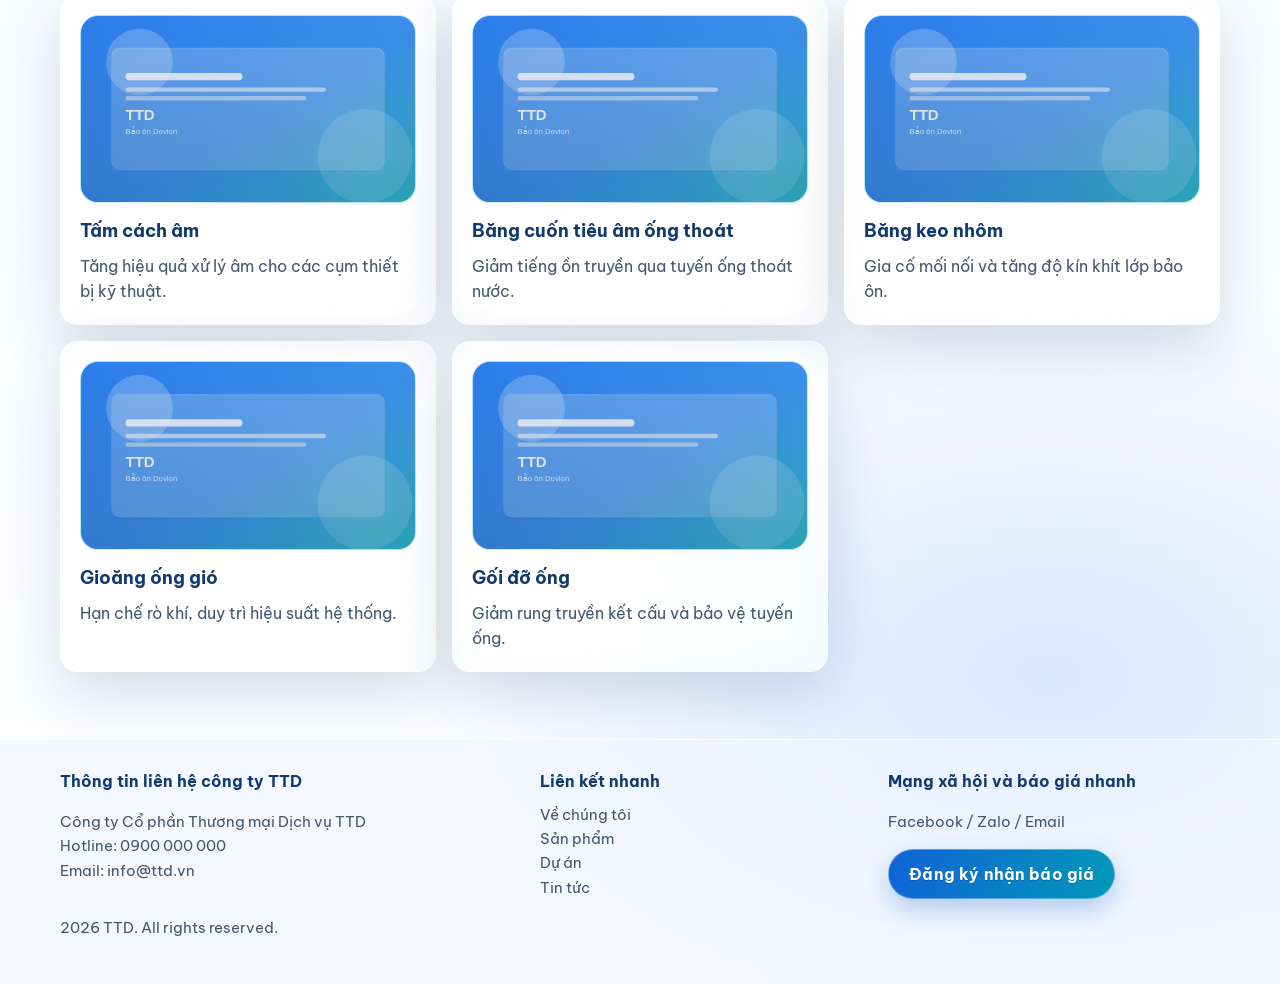
<file: products.html>
<!doctype html>
<html lang="vi">
<head>
  <meta charset="utf-8">
  <meta name="viewport" content="width=device-width, initial-scale=1">
  <title>Sản phẩm - TTD</title>
  <meta name="description" content="Danh mục sản phẩm bảo ôn Dovlon gồm nhóm cách nhiệt, tiêu âm và vật tư phụ trợ đồng bộ.">
  <link rel="preconnect" href="https://fonts.googleapis.com">
  <link rel="preconnect" href="https://fonts.gstatic.com" crossorigin>
  <link href="https://fonts.googleapis.com/css2?family=Be+Vietnam+Pro:wght@400;500;600;700;800&display=swap" rel="stylesheet">
  <link rel="stylesheet" href="assets/css/styles.css">
</head>
<body>
  <header class="topbar">
    <div class="container nav-wrap">
      <a class="brand" href="index.html" aria-label="TTD Home"><img class="logo-mark" src="assets/img/logo-ttd.svg" alt="TTD logo"></a>
      <button class="menu-toggle" aria-label="Mở menu">Menu</button>
      <nav class="menu">
        <a href="index.html">Trang chủ</a>
        <a href="about.html">Về chúng tôi</a>
        <a class="active" href="products.html">Sản phẩm</a>
        <a href="projects.html">Dự án</a>
        <a href="news.html">Tin tức</a>
        <a href="careers.html">Nghề nghiệp</a>
        <a href="contact.html">Liên hệ</a>
      </nav>
    </div>
  </header>

  <main class="container">
    <section class="hero">
      <article class="glass hero-copy">
        <p class="eyebrow">Danh mục sản phẩm</p>
        <h2 class="title">Bảo ôn Dovlon cho cách nhiệt, tiêu âm và vật tư phụ trợ</h2>
      </article>
    </section>

    <section>
      <div class="section-head"><h2>Bảo ôn Dovlon - Giải pháp cách nhiệt</h2></div>
      <div class="grid-2">
        <article class="card"><div class="image-block"><img loading="lazy" src="https://images.unsplash.com/photo-1520607162513-77705c0f0d4a?auto=format&fit=crop&w=1200&q=80" alt="Tấm cách nhiệt"></div><h3>Tấm cách nhiệt</h3><p>Giải pháp cho bề mặt yêu cầu giữ nhiệt ổn định và giảm thất thoát năng lượng.</p></article>
        <article class="card"><div class="image-block"><img loading="lazy" src="https://images.pexels.com/photos/207247/pexels-photo-207247.jpeg?auto=compress&cs=tinysrgb&w=1200" alt="Ống cách nhiệt"></div><h3>Ống cách nhiệt</h3><p>Phù hợp cho tuyến ống kỹ thuật với yêu cầu chống đọng sương và bảo toàn nhiệt độ.</p></article>
      </div>
    </section>

    <section>
      <div class="section-head"><h2>Bảo ôn Dovlon - Giải pháp tiêu âm</h2></div>
      <div class="grid-2">
        <article class="card"><div class="image-block"><img loading="lazy" src="https://images.unsplash.com/photo-1517148815978-75f6acaaf32c?auto=format&fit=crop&w=1200&q=80" alt="Tấm tiêu âm"></div><h3>Tấm tiêu âm</h3><p>Giảm phản xạ âm, nâng cao độ êm trong không gian kỹ thuật và thương mại.</p></article>
        <article class="card"><div class="image-block"><img loading="lazy" src="https://images.pexels.com/photos/585419/pexels-photo-585419.jpeg?auto=compress&cs=tinysrgb&w=1200" alt="Ống tiêu âm"></div><h3>Ống tiêu âm</h3><p>Ứng dụng cho đường ống thoát và hệ thống thông gió cần giảm rung ồn cục bộ.</p></article>
      </div>
    </section>

    <section>
      <div class="section-head"><h2>Vật tư phụ trợ</h2></div>
      <div class="grid-3">
        <article class="card"><div class="image-block"><img loading="lazy" src="https://images.unsplash.com/photo-1621905251918-48416bd8575a?auto=format&fit=crop&w=1200&q=80" alt="Tấm cách âm"></div><h3>Tấm cách âm</h3><p>Tăng hiệu quả xử lý âm cho các cụm thiết bị kỹ thuật.</p></article>
        <article class="card"><div class="image-block"><img loading="lazy" src="https://images.pexels.com/photos/1216589/pexels-photo-1216589.jpeg?auto=compress&cs=tinysrgb&w=1200" alt="Băng cuốn tiêu âm ống thoát"></div><h3>Băng cuốn tiêu âm ống thoát</h3><p>Giảm tiếng ồn truyền qua tuyến ống thoát nước.</p></article>
        <article class="card"><div class="image-block"><img loading="lazy" src="https://images.unsplash.com/photo-1604335399105-a0c585fd81a1?auto=format&fit=crop&w=1200&q=80" alt="Băng keo nhôm"></div><h3>Băng keo nhôm</h3><p>Gia cố mối nối và tăng độ kín khít lớp bảo ôn.</p></article>
        <article class="card"><div class="image-block"><img loading="lazy" src="https://images.pexels.com/photos/6474477/pexels-photo-6474477.jpeg?auto=compress&cs=tinysrgb&w=1200" alt="Gioăng ống gió"></div><h3>Gioăng ống gió</h3><p>Hạn chế rò khí, duy trì hiệu suất hệ thống.</p></article>
        <article class="card"><div class="image-block"><img loading="lazy" src="https://images.unsplash.com/photo-1581093458791-9d09f2c2a5d8?auto=format&fit=crop&w=1200&q=80" alt="Gối đỡ ống"></div><h3>Gối đỡ ống</h3><p>Giảm rung truyền kết cấu và bảo vệ tuyến ống.</p></article>
      </div>
    </section>
  </main>

  <footer class="footer">
    <div class="container">
      <div class="footer-grid">
        <section>
          <h4>Thông tin liên hệ công ty TTD</h4>
          <p>Công ty Cổ phần Thương mại Dịch vụ TTD<br>Hotline: 0900 000 000<br>Email: info@ttd.vn</p>
        </section>
        <section>
          <h4>Liên kết nhanh</h4>
          <ul>
            <li><a href="about.html">Về chúng tôi</a></li>
            <li><a href="products.html">Sản phẩm</a></li>
            <li><a href="projects.html">Dự án</a></li>
            <li><a href="news.html">Tin tức</a></li>
          </ul>
        </section>
        <section>
          <h4>Mạng xã hội và báo giá nhanh</h4>
          <p><a href="#">Facebook</a> / <a href="#">Zalo</a> / <a href="#">Email</a></p>
          <a class="btn btn-primary" href="contact.html">Đăng ký nhận báo giá</a>
        </section>
      </div>
      <p class="copyright">2026 TTD. All rights reserved.</p>
    </div>
  </footer>

  <script src="assets/js/main.js"></script>
</body>
</html>
</file>
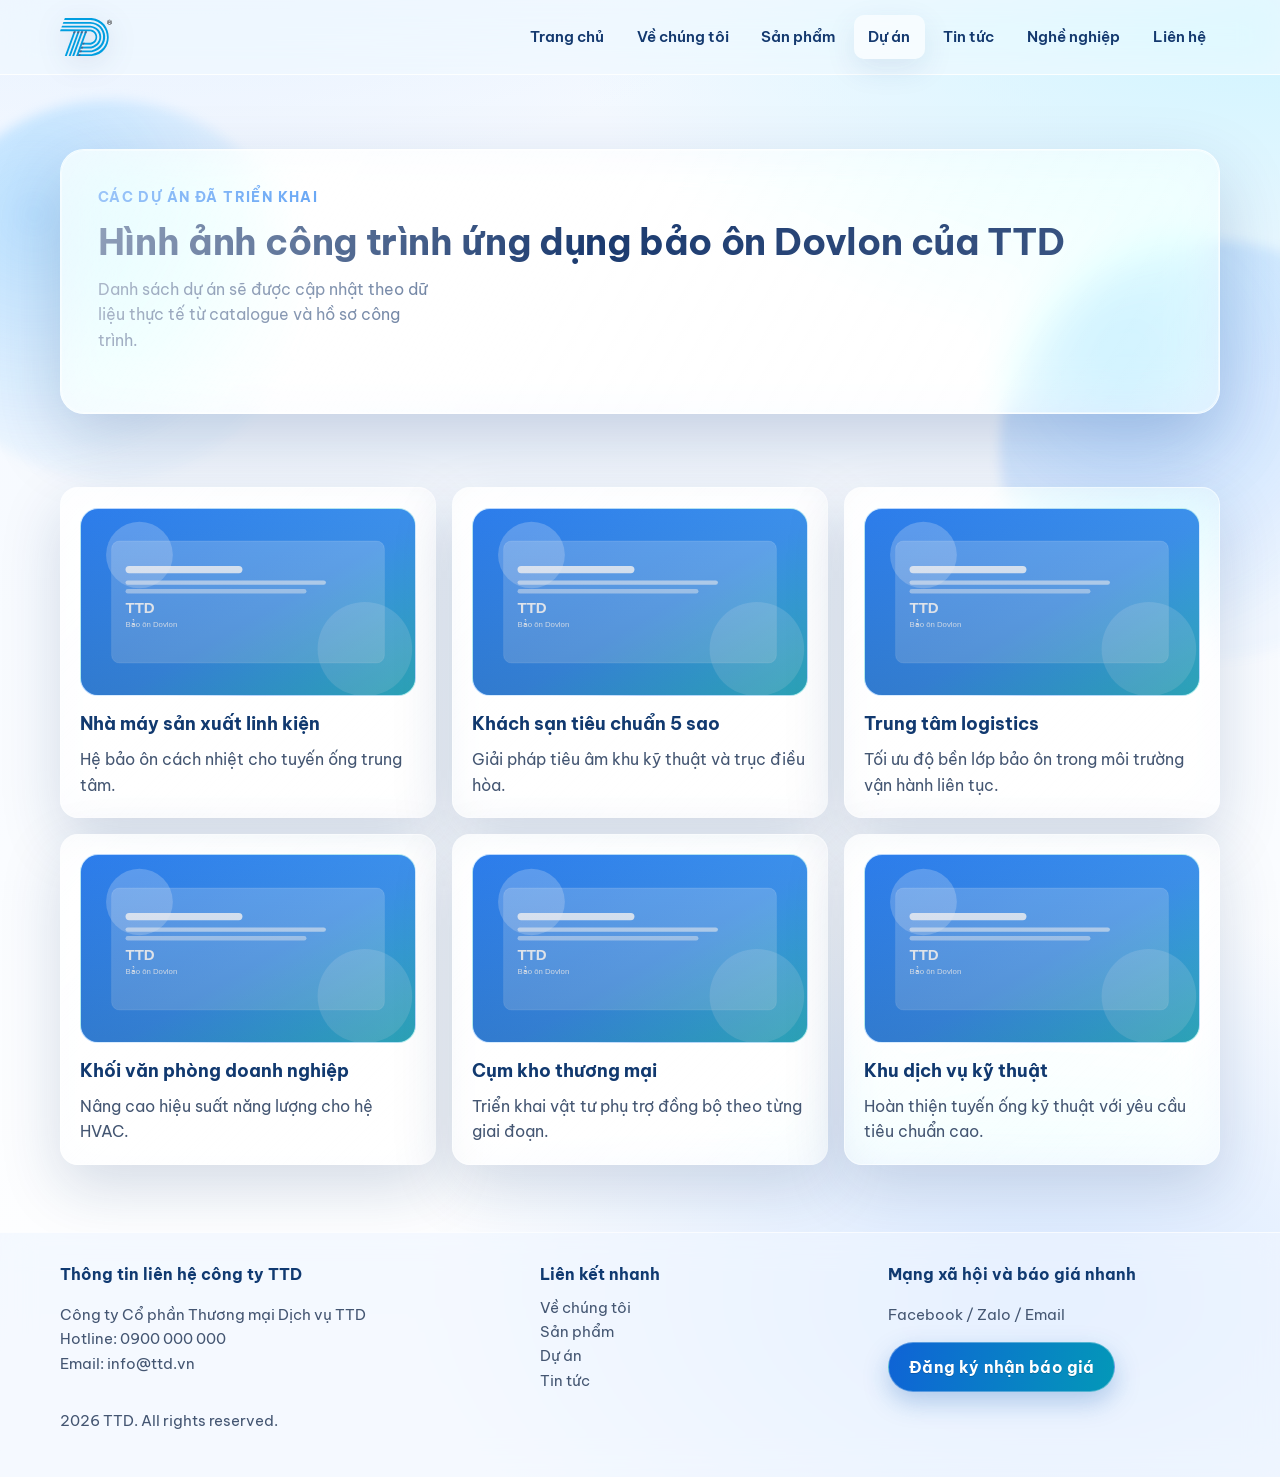
<file: projects.html>
<!doctype html>
<html lang="vi">
<head>
  <meta charset="utf-8">
  <meta name="viewport" content="width=device-width, initial-scale=1">
  <title>Dự án - TTD</title>
  <meta name="description" content="Danh sách dự án ứng dụng giải pháp bảo ôn Dovlon do TTD triển khai.">
  <link rel="preconnect" href="https://fonts.googleapis.com">
  <link rel="preconnect" href="https://fonts.gstatic.com" crossorigin>
  <link href="https://fonts.googleapis.com/css2?family=Be+Vietnam+Pro:wght@400;500;600;700;800&display=swap" rel="stylesheet">
  <link rel="stylesheet" href="assets/css/styles.css">
</head>
<body>
  <header class="topbar">
    <div class="container nav-wrap">
      <a class="brand" href="index.html" aria-label="TTD Home"><img class="logo-mark" src="assets/img/logo-ttd.svg" alt="TTD logo"></a>
      <button class="menu-toggle" aria-label="Mở menu">Menu</button>
      <nav class="menu">
        <a href="index.html">Trang chủ</a>
        <a href="about.html">Về chúng tôi</a>
        <a href="products.html">Sản phẩm</a>
        <a class="active" href="projects.html">Dự án</a>
        <a href="news.html">Tin tức</a>
        <a href="careers.html">Nghề nghiệp</a>
        <a href="contact.html">Liên hệ</a>
      </nav>
    </div>
  </header>

  <main class="container">
    <section class="hero">
      <article class="glass hero-copy">
        <p class="eyebrow">Các dự án đã triển khai</p>
        <h2 class="title">Hình ảnh công trình ứng dụng bảo ôn Dovlon của TTD</h2>
        <p class="lead">Danh sách dự án sẽ được cập nhật theo dữ liệu thực tế từ catalogue và hồ sơ công trình.</p>
      </article>
    </section>

    <section>
      <div class="grid-3">
        <article class="card"><div class="image-block"><img loading="lazy" src="https://images.unsplash.com/photo-1581092160613-7f20d7e8f26e?auto=format&fit=crop&w=1200&q=80" alt="Nhà máy sản xuất linh kiện"></div><h3>Nhà máy sản xuất linh kiện</h3><p>Hệ bảo ôn cách nhiệt cho tuyến ống trung tâm.</p></article>
        <article class="card"><div class="image-block"><img loading="lazy" src="https://images.pexels.com/photos/189296/pexels-photo-189296.jpeg?auto=compress&cs=tinysrgb&w=1200" alt="Khách sạn tiêu chuẩn 5 sao"></div><h3>Khách sạn tiêu chuẩn 5 sao</h3><p>Giải pháp tiêu âm khu kỹ thuật và trục điều hòa.</p></article>
        <article class="card"><div class="image-block"><img loading="lazy" src="https://images.unsplash.com/photo-1553413077-190dd305871c?auto=format&fit=crop&w=1200&q=80" alt="Trung tâm logistics"></div><h3>Trung tâm logistics</h3><p>Tối ưu độ bền lớp bảo ôn trong môi trường vận hành liên tục.</p></article>
        <article class="card"><div class="image-block"><img loading="lazy" src="https://images.unsplash.com/photo-1497366216548-37526070297c?auto=format&fit=crop&w=1200&q=80" alt="Khối văn phòng doanh nghiệp"></div><h3>Khối văn phòng doanh nghiệp</h3><p>Nâng cao hiệu suất năng lượng cho hệ HVAC.</p></article>
        <article class="card"><div class="image-block"><img loading="lazy" src="https://images.pexels.com/photos/4481259/pexels-photo-4481259.jpeg?auto=compress&cs=tinysrgb&w=1200" alt="Cụm kho thương mại"></div><h3>Cụm kho thương mại</h3><p>Triển khai vật tư phụ trợ đồng bộ theo từng giai đoạn.</p></article>
        <article class="card"><div class="image-block"><img loading="lazy" src="https://images.unsplash.com/photo-1516937941344-00b4e0337589?auto=format&fit=crop&w=1200&q=80" alt="Khu dịch vụ kỹ thuật"></div><h3>Khu dịch vụ kỹ thuật</h3><p>Hoàn thiện tuyến ống kỹ thuật với yêu cầu tiêu chuẩn cao.</p></article>
      </div>
    </section>
  </main>

  <footer class="footer">
    <div class="container">
      <div class="footer-grid">
        <section>
          <h4>Thông tin liên hệ công ty TTD</h4>
          <p>Công ty Cổ phần Thương mại Dịch vụ TTD<br>Hotline: 0900 000 000<br>Email: info@ttd.vn</p>
        </section>
        <section>
          <h4>Liên kết nhanh</h4>
          <ul>
            <li><a href="about.html">Về chúng tôi</a></li>
            <li><a href="products.html">Sản phẩm</a></li>
            <li><a href="projects.html">Dự án</a></li>
            <li><a href="news.html">Tin tức</a></li>
          </ul>
        </section>
        <section>
          <h4>Mạng xã hội và báo giá nhanh</h4>
          <p><a href="#">Facebook</a> / <a href="#">Zalo</a> / <a href="#">Email</a></p>
          <a class="btn btn-primary" href="contact.html">Đăng ký nhận báo giá</a>
        </section>
      </div>
      <p class="copyright">2026 TTD. All rights reserved.</p>
    </div>
  </footer>

  <script src="assets/js/main.js"></script>
</body>
</html>
</file>
<file: assets/css/styles.css>
﻿:root {
  --bg: #f3f8ff;
  --bg-soft: #eaf2ff;
  --surface: rgba(255, 255, 255, 0.26);
  --surface-strong: rgba(255, 255, 255, 0.48);
  --line: rgba(255, 255, 255, 0.55);
  --text: #121212;
  --muted: #445672;
  --title: #0d2e66;
  --accent: #1a79f0;
  --accent-2: #00b8c9;
  --link-hover: #0f63d6;
  --shadow: 0 22px 60px rgba(16, 52, 109, 0.17);
  --shadow-soft: 0 10px 30px rgba(15, 60, 135, 0.1);
  --radius-lg: 24px;
  --radius-md: 18px;
  --radius-sm: 12px;
}

* {
  box-sizing: border-box;
}

html {
  scroll-behavior: smooth;
}

body {
  position: relative;
  margin: 0;
  font-family: "Be Vietnam Pro", "Helvetica World", "Helvetica Neue", "Noto Sans", "Segoe UI", Arial, sans-serif;
  color: var(--text);
  line-height: 1.6;
  overflow-x: clip;
  background:
    radial-gradient(1200px 700px at 10% -20%, #d9e9ff, transparent 70%),
    radial-gradient(1100px 600px at 100% 0%, #cff4ff, transparent 65%),
    radial-gradient(900px 560px at 82% 88%, #d8e8ff, transparent 70%),
    linear-gradient(180deg, var(--bg) 0%, #ffffff 100%);
}

body::before,
body::after {
  content: "";
  position: fixed;
  z-index: -1;
  border-radius: 999px;
  filter: blur(6px);
  opacity: 0.55;
  pointer-events: none;
}

body::before {
  width: 380px;
  height: 380px;
  left: -80px;
  top: 100px;
  background: radial-gradient(circle at 30% 30%, rgba(112, 194, 255, 0.8), rgba(112, 194, 255, 0.08) 70%);
}

body::after {
  width: 420px;
  height: 420px;
  right: -140px;
  top: 240px;
  background: radial-gradient(circle at 30% 30%, rgba(97, 170, 255, 0.75), rgba(97, 170, 255, 0.08) 70%);
}

a {
  color: inherit;
  text-decoration: none;
}

a:not(.btn) {
  transition: color 0.22s ease;
}

a:not(.btn):is(:hover, :focus-visible) {
  color: var(--link-hover);
}

img {
  max-width: 100%;
  display: block;
}

.container {
  width: min(1160px, calc(100% - 2rem));
  margin: 0 auto;
}

.topbar {
  position: sticky;
  top: 0;
  z-index: 50;
  backdrop-filter: blur(18px) saturate(160%);
  -webkit-backdrop-filter: blur(18px) saturate(160%);
  background: rgba(242, 248, 255, 0.62);
  border-bottom: 1px solid rgba(255, 255, 255, 0.8);
}

.nav-wrap {
  min-height: 74px;
  display: flex;
  align-items: center;
  justify-content: space-between;
  gap: 1rem;
}

.brand {
  display: flex;
  align-items: center;
  gap: 0.75rem;
}

.logo-mark {
  width: 52px;
  height: auto;
  filter: drop-shadow(0 6px 14px rgba(16, 52, 109, 0.18));
}

.menu {
  display: flex;
  align-items: center;
  gap: 0.25rem;
}

.menu a {
  padding: 0.6rem 0.9rem;
  border-radius: 10px;
  color: #14396f;
  font-weight: 600;
  font-size: 0.95rem;
}

.menu a:hover,
.menu a.active {
  background: rgba(255, 255, 255, 0.58);
  box-shadow: var(--shadow-soft);
}

.menu-toggle {
  display: none;
  border: 0;
  background: var(--surface-strong);
  border-radius: 10px;
  padding: 0.55rem 0.7rem;
  box-shadow: 0 2px 10px rgba(13, 46, 102, 0.15);
}

.hero {
  position: relative;
  padding: 4.6rem 0 2.4rem;
}

.hero::before {
  content: "";
  position: absolute;
  inset: 0 0 auto 0;
  height: 86%;
  pointer-events: none;
  background:
    radial-gradient(900px 360px at 18% 6%, rgba(87, 160, 255, 0.25), transparent 70%),
    radial-gradient(1000px 420px at 90% 8%, rgba(61, 205, 222, 0.22), transparent 72%);
}

.hero:not(.hero-banner)::before {
  content: none;
}

.hero-banner {
  padding: 2.9rem 0 2.2rem;
}

.hero-banner-slider {
  position: relative;
}

.hero-banner-frame {
  position: relative;
  display: block;
  overflow: hidden;
  border-radius: 34px;
  aspect-ratio: 21 / 9;
  min-height: 410px;
  border: 1px solid rgba(255, 255, 255, 0.86);
  background:
    radial-gradient(900px 360px at 20% 10%, rgba(140, 197, 255, 0.28), transparent 75%),
    linear-gradient(125deg, #5caef9, #2b8df0 46%, #1aa8ca);
  box-shadow:
    0 30px 72px rgba(10, 52, 120, 0.24),
    inset 0 0 0 1px rgba(255, 255, 255, 0.38);
}

.hero-banner-frame::before {
  content: "";
  position: absolute;
  inset: -35% -20%;
  transform: translateX(-55%) rotate(12deg);
  background: linear-gradient(105deg, rgba(255, 255, 255, 0), rgba(255, 255, 255, 0.42), rgba(255, 255, 255, 0));
  animation: bannerShimmer 6.4s ease-in-out infinite;
  pointer-events: none;
  z-index: 2;
}

.hero-banner-frame::after {
  content: "";
  position: absolute;
  inset: 0;
  background:
    radial-gradient(70% 80% at 75% 20%, rgba(255, 255, 255, 0.2), transparent 65%),
    linear-gradient(180deg, rgba(8, 31, 78, 0), rgba(8, 31, 78, 0.34));
  pointer-events: none;
}

.hero-banner-frame img {
  width: 100%;
  height: 100%;
  object-fit: cover;
  transform: scale(1.03);
  transition: transform 0.8s ease;
}

.hero-slide.is-active .hero-banner-frame img {
  animation: bannerZoom 8.2s ease both;
}

.hero-banner-slider .hero-slider-ui {
  position: absolute;
  left: 1rem;
  right: 1rem;
  bottom: 1rem;
  margin-top: 0;
  padding: 0;
  border: 0;
  background: transparent;
  backdrop-filter: none;
  -webkit-backdrop-filter: none;
}

.hero-banner-slider .hero-dots,
.hero-banner-slider .hero-arrows {
  background: transparent;
  border-radius: 0;
  padding: 0;
  border: 0;
  box-shadow: none;
}

.hero-banner-slider .hero-dot {
  background: rgba(25, 75, 138, 0.26);
}

.hero-banner-slider .hero-dot.is-active {
  background: linear-gradient(105deg, #1a75e7, #00a5c8);
}

.hero .glass {
  border-color: rgba(255, 255, 255, 0.78);
  box-shadow: 0 28px 70px rgba(10, 52, 120, 0.21);
}

.hero-slider {
  position: relative;
}

.hero-slide {
  position: absolute;
  inset: 0;
  opacity: 0;
  transform: translateY(18px) scale(0.986);
  transition: opacity 0.65s ease, transform 0.65s ease;
  pointer-events: none;
}

.hero-slide.is-active {
  position: relative;
  opacity: 1;
  transform: none;
  pointer-events: auto;
}

.hero-slider-ui {
  margin-top: 1rem;
  display: flex;
  align-items: center;
  justify-content: space-between;
  gap: 0.8rem;
  padding: 0 0.35rem;
}

.hero-dots {
  display: inline-flex;
  align-items: center;
  gap: 0.45rem;
}

.hero-dot {
  width: 10px;
  height: 10px;
  border-radius: 999px;
  border: 0;
  cursor: pointer;
  background: rgba(20, 73, 142, 0.28);
  transition: transform 0.25s ease, background-color 0.25s ease, width 0.25s ease;
}

.hero-dot.is-active {
  width: 28px;
  background: linear-gradient(105deg, #1a75e7, #00a5c8);
}

.hero-arrows {
  display: inline-flex;
  align-items: center;
  gap: 0.45rem;
}

.hero-arrow {
  width: 38px;
  height: 38px;
  border: 1px solid rgba(255, 255, 255, 0.7);
  border-radius: 999px;
  background: rgba(255, 255, 255, 0.6);
  color: #1a4d88;
  font-size: 1.25rem;
  cursor: pointer;
  box-shadow: 0 8px 20px rgba(19, 77, 151, 0.16);
}

.glass {
  position: relative;
  overflow: hidden;
  border: 1px solid var(--line);
  border-radius: var(--radius-lg);
  box-shadow: var(--shadow);
  background: var(--surface);
  backdrop-filter: blur(24px) saturate(165%) brightness(1.06);
  -webkit-backdrop-filter: blur(24px) saturate(165%) brightness(1.06);
}

.glass::before {
  content: "";
  position: absolute;
  inset: 0;
  background:
    linear-gradient(120deg, rgba(255, 255, 255, 0.62), rgba(255, 255, 255, 0.06) 45%, rgba(255, 255, 255, 0.24));
  pointer-events: none;
}

.glass::after {
  content: "";
  position: absolute;
  inset: 0;
  border-radius: inherit;
  border: 1px solid rgba(255, 255, 255, 0.42);
  pointer-events: none;
}

@supports not ((backdrop-filter: blur(10px))) {
  .glass {
    background: rgba(255, 255, 255, 0.85);
  }
}

.hero-copy {
  padding: 2.3rem;
}

.hero-copy .title {
  font-size: clamp(1.85rem, 2.9vw, 2.75rem);
  line-height: 1.12;
  letter-spacing: -0.01em;
}

.hero-copy .lead {
  font-size: clamp(1rem, 1.08vw, 1.14rem);
  max-width: 30ch;
  color: #526a90;
}

.eyebrow {
  margin: 0;
  color: var(--accent);
  font-size: 0.88rem;
  letter-spacing: 0.1em;
  text-transform: uppercase;
  font-weight: 700;
}

.title {
  margin: 0.75rem 0 0.9rem;
  color: var(--title);
  line-height: 1.2;
  font-size: clamp(1.9rem, 2.7vw, 2.8rem);
}

.lead {
  margin: 0 0 1.4rem;
  color: var(--muted);
}

.btn {
  border: 0;
  border-radius: 999px;
  padding: 0.7rem 1.25rem;
  font-weight: 700;
  cursor: pointer;
  font-family: inherit;
  transition: transform 0.25s ease, box-shadow 0.25s ease;
}

.btn-primary {
  color: #fff;
  background: linear-gradient(105deg, #1a75e7, #00a5c8 70%);
  box-shadow: 0 10px 26px rgba(27, 116, 232, 0.28);
}

.btn-soft {
  background: rgba(255, 255, 255, 0.62);
  backdrop-filter: blur(8px);
  color: #1b3d77;
  border: 1px solid rgba(255, 255, 255, 0.72);
}

.btn:hover {
  transform: translateY(-2px);
}

main section {
  padding: 2.2rem 0;
}

.section-head {
  display: flex;
  justify-content: space-between;
  align-items: end;
  gap: 1rem;
  margin-bottom: 1rem;
}

.section-head h2 {
  margin: 0;
  color: var(--title);
  font-size: clamp(1.35rem, 2.2vw, 2rem);
}

.section-head p {
  margin: 0;
  color: var(--muted);
}

.grid-2,
.grid-3,
.grid-4 {
  display: grid;
  gap: 1rem;
}

.grid-2 { grid-template-columns: repeat(2, minmax(0, 1fr)); }
.grid-3 { grid-template-columns: repeat(3, minmax(0, 1fr)); }
.grid-4 { grid-template-columns: repeat(4, minmax(0, 1fr)); }

.card {
  position: relative;
  overflow: hidden;
  padding: 1.2rem;
  border-radius: var(--radius-md);
  border: 1px solid var(--line);
  background: var(--surface);
  box-shadow: var(--shadow);
  backdrop-filter: blur(22px) saturate(165%) brightness(1.07);
  -webkit-backdrop-filter: blur(22px) saturate(165%) brightness(1.07);
  transition: transform 0.28s ease, box-shadow 0.28s ease;
}

.card::before {
  content: "";
  position: absolute;
  inset: 0;
  background: linear-gradient(135deg, rgba(255, 255, 255, 0.55), rgba(255, 255, 255, 0.02) 52%, rgba(255, 255, 255, 0.28));
  pointer-events: none;
}

.card > * {
  position: relative;
  z-index: 1;
}

.card:hover {
  transform: translateY(-5px);
  box-shadow: 0 30px 70px rgba(12, 53, 120, 0.2);
}

.product-grid .product-tile h3 {
  font-size: 1rem;
}

.product-grid .product-tile p {
  font-size: 0.9rem;
}

.solution-grid .solution-card .btn {
  margin-top: 0.8rem;
}

.solution-grid .solution-card {
  display: flex;
  flex-direction: column;
}

.solution-grid .image-block {
  aspect-ratio: 16 / 9;
  min-height: 0;
}

.solution-grid .image-block img {
  min-height: 0;
  height: 100%;
}

.enterprise-banner {
  padding: 1.6rem 1.5rem;
  display: flex;
  align-items: center;
  justify-content: space-between;
  gap: 1rem;
}

.enterprise-banner h2 {
  margin: 0.45rem 0 0.45rem;
  color: var(--title);
}

.enterprise-banner p {
  margin: 0;
  color: var(--muted);
}

.enterprise-banner .btn {
  display: inline-flex;
  align-items: center;
  justify-content: center;
  white-space: nowrap;
  flex-shrink: 0;
  min-width: 190px;
  text-align: center;
}

.news-columns .news-column h3 {
  margin-bottom: 0.8rem;
}

.news-link {
  display: block;
  padding: 0.8rem;
  margin-bottom: 0.55rem;
  border-radius: var(--radius-sm);
  background: rgba(255, 255, 255, 0.38);
  border: 1px solid rgba(255, 255, 255, 0.64);
  color: #1a3f73;
  font-weight: 600;
  transition: transform 0.2s ease, background 0.2s ease;
}

.news-link span {
  display: block;
  margin-bottom: 0.2rem;
  font-size: 0.8rem;
  color: #2f6297;
}

.news-link:hover {
  transform: translateX(4px);
  background: rgba(255, 255, 255, 0.64);
  color: var(--link-hover);
}

.support-grid .support-item {
  min-height: 188px;
  display: flex;
  flex-direction: column;
  gap: 0.45rem;
  --support-indent: calc(42px + 0.7rem);
  --hover-x: 50%;
  --hover-y: 50%;
  transition: transform 0.24s ease, box-shadow 0.24s ease;
}

.support-grid .support-item::after {
  content: "";
  position: absolute;
  width: 288px;
  height: 288px;
  left: var(--hover-x);
  top: var(--hover-y);
  transform: translate(-50%, -50%) scale(0.75);
  border-radius: 999px;
  opacity: 0;
  background: radial-gradient(circle at 35% 35%, rgba(173, 224, 255, 0.42), rgba(150, 207, 255, 0.18) 45%, rgba(134, 198, 255, 0.06) 70%, rgba(134, 198, 255, 0) 100%);
  filter: blur(26px);
  transition: opacity 0.24s ease, transform 0.24s ease;
  pointer-events: none;
  z-index: 0;
}

.support-head {
  display: flex;
  align-items: center;
  gap: 0.7rem;
}

.support-icon {
  width: 42px;
  height: 42px;
  border-radius: 12px;
  display: inline-flex;
  align-items: center;
  justify-content: center;
  color: #ffffff;
  background: linear-gradient(135deg, #1b74e8, #00a4c7);
  box-shadow: 0 8px 18px rgba(19, 92, 180, 0.22);
  flex-shrink: 0;
}

.support-icon svg {
  width: 22px;
  height: 22px;
  stroke: currentColor;
  fill: none;
  stroke-width: 1.9;
  stroke-linecap: round;
  stroke-linejoin: round;
}

.support-grid .support-item:nth-child(2n) .support-icon {
  background: linear-gradient(135deg, #0f63d6, #2692f0);
}

.support-grid .support-item:nth-child(3n) .support-icon {
  background: linear-gradient(135deg, #115bb8, #0f9fb9);
}

.support-item h3 {
  margin: 0;
}

.support-item p {
  margin: 0 0 0.55rem;
  margin-left: var(--support-indent);
}

.support-item a {
  color: #1f67c8;
  font-weight: 700;
  margin-top: auto;
  display: inline-flex;
  align-items: center;
  gap: 0.3rem;
  margin-left: 0;
  align-self: flex-start;
}

.support-item a::after {
  content: "\2192";
  font-size: 0.95rem;
  line-height: 1;
}

.support-grid .support-item:hover {
  box-shadow: 0 34px 74px rgba(9, 67, 144, 0.22);
}

.support-grid .support-item:hover::after,
.support-grid .support-item:focus-within::after {
  opacity: 0.9;
  transform: translate(-50%, -50%) scale(1);
}

.card h3 {
  margin: 0.2rem 0 0.55rem;
  color: #11396f;
  font-size: 1.1rem;
}

.card p {
  margin: 0;
  color: var(--muted);
}

.contact-form {
  margin-top: 0.65rem;
}

.contact-form p {
  margin: 0 0 0.9rem;
}

.contact-form p:last-of-type {
  margin-bottom: 1.05rem;
}

.contact-form label {
  display: grid;
  gap: 0.42rem;
}

.contact-form .btn {
  margin-top: 0.45rem;
  align-self: flex-start;
}

.contact-form input,
.contact-form select {
  width: 100%;
  padding: 0.76rem 1rem;
  border-radius: 16px;
  border: 1px solid #b7ccee;
  background: rgba(255, 255, 255, 0.7);
  font: inherit;
  color: #1a2f50;
  outline: none;
  transition: border-color 0.2s ease, box-shadow 0.2s ease, background 0.2s ease;
}

.contact-form input:focus,
.contact-form select:focus {
  border-color: #5f9be8;
  box-shadow: 0 0 0 3px rgba(28, 114, 227, 0.18);
  background: rgba(255, 255, 255, 0.95);
}

.contact-form select {
  appearance: none;
  -webkit-appearance: none;
  -moz-appearance: none;
  padding-right: 4.6rem;
  background-image: url("data:image/svg+xml,%3Csvg xmlns='http://www.w3.org/2000/svg' width='18' height='18' viewBox='0 0 24 24' fill='none' stroke='%23193f73' stroke-width='2.2' stroke-linecap='round' stroke-linejoin='round'%3E%3Cpath d='m6 9 6 6 6-6'/%3E%3C/svg%3E");
  background-repeat: no-repeat;
  background-position: right 2rem center;
  background-size: 18px 18px;
}

.contact-form select::-ms-expand {
  display: none;
}

.badge {
  display: inline-block;
  padding: 0.25rem 0.52rem;
  border-radius: 999px;
  font-size: 0.74rem;
  background: rgba(13, 46, 102, 0.1);
  color: #13447b;
  font-weight: 700;
  backdrop-filter: blur(8px);
  border: 1px solid rgba(255, 255, 255, 0.6);
}

.image-block {
  position: relative;
  overflow: hidden;
  border-radius: var(--radius-md);
  min-height: 170px;
  margin-bottom: 0.85rem;
  border: 1px solid rgba(255, 255, 255, 0.62);
  box-shadow: inset 0 0 0 1px rgba(255, 255, 255, 0.32);
  background:
    radial-gradient(circle at 20% 20%, rgba(255,255,255,0.72), transparent 35%),
    linear-gradient(120deg, #67b9ff, #3f8bf6 40%, #36cfcd);
}

.image-block::after {
  content: "";
  position: absolute;
  inset: 0;
  background: linear-gradient(180deg, rgba(6, 36, 87, 0.03), rgba(6, 36, 87, 0.22));
}

.image-block img {
  width: 100%;
  height: 100%;
  min-height: 170px;
  object-fit: cover;
}

.card .image-block {
  aspect-ratio: 16 / 9;
  min-height: 0;
}

.card .image-block img {
  min-height: 0;
  height: 100%;
}

.hero-photo {
  height: 100%;
  min-height: 315px;
}

.news-item time {
  color: #2b5f98;
  font-size: 0.85rem;
  font-weight: 700;
}

.footer {
  margin-top: 2rem;
  padding: 1.8rem 0;
  border-top: 1px solid rgba(255, 255, 255, 0.7);
  background: rgba(239, 246, 255, 0.62);
  backdrop-filter: blur(16px);
}

.footer-grid {
  display: grid;
  grid-template-columns: 1.4fr 1fr 1fr;
  gap: 1rem;
}

.footer h4 {
  margin: 0 0 0.5rem;
  color: #103a71;
}

.footer p,
.footer li,
.footer a {
  color: var(--muted);
  font-size: 0.95rem;
}

.footer .btn {
  display: inline-flex;
  align-items: center;
  justify-content: center;
  white-space: nowrap;
}

.footer .btn-primary {
  color: #fff;
  font-size: 1rem;
  font-weight: 700;
  letter-spacing: 0.01em;
  background: linear-gradient(105deg, #0f63d6, #0398b8);
  border: 1px solid rgba(255, 255, 255, 0.32);
  text-shadow: 0 1px 0 rgba(0, 0, 0, 0.18);
  box-shadow: 0 10px 26px rgba(15, 90, 180, 0.28);
}

.footer ul {
  margin: 0;
  padding: 0;
  list-style: none;
}

.copyright {
  margin-top: 1rem;
  color: #6d7d99;
  font-size: 0.88rem;
}

@keyframes bannerShimmer {
  0% { transform: translateX(-55%) rotate(12deg); }
  50% { transform: translateX(26%) rotate(12deg); }
  100% { transform: translateX(86%) rotate(12deg); }
}

@keyframes bannerZoom {
  0% { transform: scale(1.08); }
  100% { transform: scale(1); }
}

@media (max-width: 980px) {
  .grid-3,
  .grid-4 {
    grid-template-columns: 1fr 1fr;
  }
  .enterprise-banner {
    flex-direction: column;
    align-items: flex-start;
  }
  .hero-banner-frame {
    aspect-ratio: 16 / 8.5;
    min-height: 330px;
  }
  .hero-banner-slider .hero-slider-ui {
    left: 0.75rem;
    right: 0.75rem;
    bottom: 0.75rem;
  }
  .footer-grid {
    grid-template-columns: 1fr 1fr;
  }
}

@media (max-width: 760px) {
  .menu-toggle {
    display: inline-flex;
  }
  .menu {
    position: absolute;
    top: 74px;
    left: 0;
    right: 0;
    display: none;
    flex-direction: column;
    padding: 0.75rem;
    border-top: 1px solid rgba(13, 46, 102, 0.1);
    background: rgba(250, 252, 255, 0.85);
    backdrop-filter: blur(16px);
  }
  .menu.open {
    display: flex;
  }
  .grid-2,
  .grid-3,
  .grid-4,
  .footer-grid {
    grid-template-columns: 1fr;
  }
  .hero {
    padding-top: 2.4rem;
  }
  .hero-banner {
    padding-top: 1.8rem;
  }
  .hero-banner-frame {
    aspect-ratio: 16 / 10;
    min-height: 250px;
    border-radius: 26px;
  }
  .hero-copy {
    padding: 1.3rem;
  }
  .hero-copy .title {
    font-size: clamp(1.55rem, 6.2vw, 2.15rem);
    line-height: 1.08;
  }
  .hero-copy .lead {
    max-width: none;
    font-size: 1.02rem;
  }
  .hero-slider-ui {
    padding: 0;
    flex-wrap: wrap;
  }
  .hero-banner-slider .hero-slider-ui {
    left: 0.65rem;
    right: 0.65rem;
    bottom: 0.65rem;
    padding: 0;
  }
  .hero-arrows {
    margin-left: auto;
  }
  .hero-photo {
    min-height: 220px;
  }
  .logo-mark {
    width: 46px;
  }
}

@media (prefers-reduced-motion: reduce) {
  * {
    animation: none !important;
    transition: none !important;
    scroll-behavior: auto !important;
  }
  .card:hover,
  .btn:hover {
    transform: none;
  }
}
</file>
